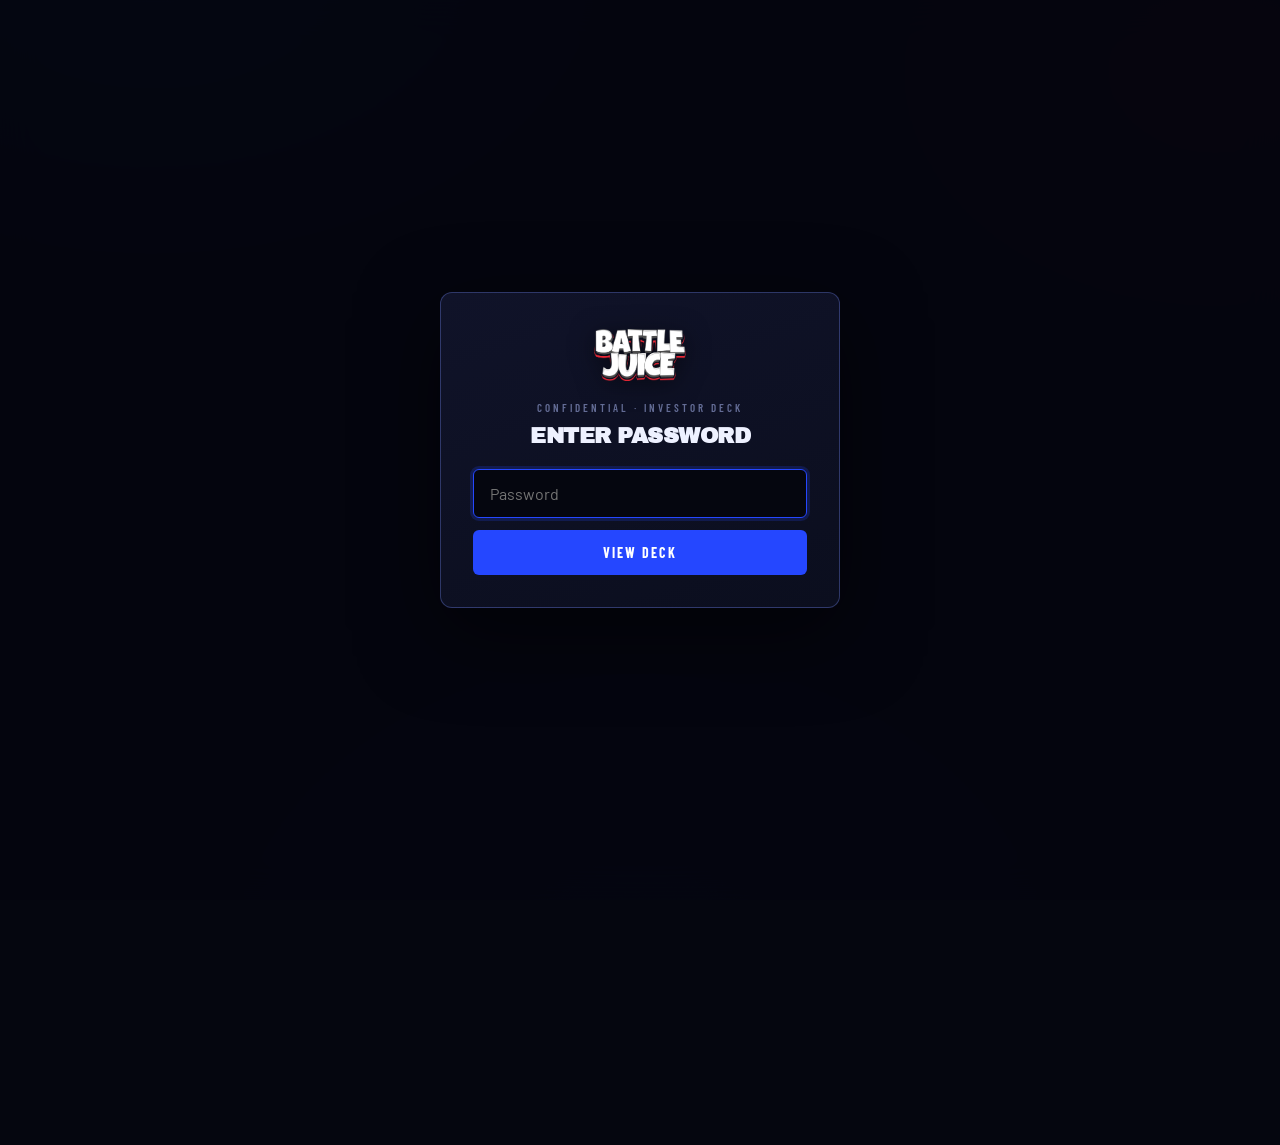
<file: index.html>
<!DOCTYPE html>
<html lang="en"><head><meta charset="UTF-8">
<meta name="viewport" content="width=device-width, initial-scale=1.0">
<meta name="description" content="Confidential investor overview for Battle Juice, Inc. — a cash-funded youth-sports hydration brand with early retail sell-through, a live national pipeline, and lean burn.">
<link rel="icon" href="assets/favicon.ico" sizes="any">
<link rel="icon" type="image/png" sizes="32x32" href="assets/favicon-32.png">
<link rel="icon" type="image/png" sizes="16x16" href="assets/favicon-16.png">
<link rel="apple-touch-icon" sizes="180x180" href="assets/apple-touch-icon.png">
<meta name="theme-color" content="#05060f">
<link rel="manifest" href="assets/site.webmanifest">
<meta property="og:type" content="website">
<meta property="og:url" content="https://battle-juice-deck.vercel.app/">
<meta property="og:site_name" content="Battle Juice">
<meta property="og:title" content="Battle Juice — Cover">
<meta property="og:description" content="Confidential investor overview for Battle Juice, Inc. — a cash-funded youth-sports hydration brand with early retail sell-through, a live national pipeline, and lean burn.">
<meta property="og:image" content="https://battle-juice-deck.vercel.app/assets/og-image.png">
<meta property="og:image:width" content="1200">
<meta property="og:image:height" content="630">
<meta property="og:image:alt" content="Battle Juice investor deck — confidential overview of a cash-funded youth-sports hydration brand with early retail sell-through and national pipeline.">
<meta name="twitter:card" content="summary_large_image">
<meta name="twitter:title" content="Battle Juice — Cover">
<meta name="twitter:description" content="Confidential investor overview for Battle Juice, Inc. — a cash-funded youth-sports hydration brand with early retail sell-through, a live national pipeline, and lean burn.">
<meta name="twitter:image" content="https://battle-juice-deck.vercel.app/assets/og-image.png">

<title>Battle Juice — Cover</title>
<link rel="preconnect" href="https://fonts.googleapis.com">
<link rel="preconnect" href="https://fonts.gstatic.com" crossorigin>
<link href="https://fonts.googleapis.com/css2?family=Archivo+Black&family=Barlow+Condensed:wght@500;600;700&family=Barlow:wght@400;500;600;700&display=swap" rel="stylesheet">
<link rel="stylesheet" href="styles.css">
<script src="gate.js"></script>
</head><body>
<div class="topbar">
  <div class="brand-mini"><img class="bj-logo" src="assets/battle-juice-logo.png" alt="Battle Juice"><span class="tag">Investor Deck · 2026</span></div>
  <span class="confidential">Confidential</span>
</div>
<nav class="tabs"><a class="active" href="index.html">Cover</a><a class="" href="01-summary.html"><span class="n">01</span>Summary</a><a class="" href="02-snapshot.html"><span class="n">02</span>Snapshot</a><a class="" href="03-assets.html"><span class="n">03</span>Assets</a><a class="" href="04-cost.html"><span class="n">04</span>Cost & Runway</a><a class="" href="05-captable.html"><span class="n">05</span>Cap Table</a><a class="" href="06-strategy.html"><span class="n">06</span>12-Mo Plan</a><a class="" href="07-channels.html"><span class="n">07</span>Channels</a><a class="" href="08-risks.html"><span class="n">08</span>Risks</a><a class="" href="09-objectives.html"><span class="n">09</span>Objectives</a></nav>
<section class="page cover" id="cover">
  <img class="cover-logo" src="assets/battle-juice-logo.png" alt="Battle Juice">
  <div class="cover-sub">Youth Sports Hydration · Built to Win</div>
  <div class="cover-meta">
    <div><div class="ml">Document</div><div class="mv">Investor Overview</div></div>
    <div><div class="ml">Entity</div><div class="mv">Battle Juice, Inc.</div></div>
    <div><div class="ml">HQ</div><div class="mv">Metro Detroit, MI</div></div>
    <div><div class="ml">Status</div><div class="mv">Launched May 2026</div></div>
  </div>
  <div class="wdp-badge">
    <img src="assets/we-dont-play.png" alt="We Don't Play">
  </div>
<div class="pgflow"><span></span><span class="spacer"></span><a class="next" href="01-summary.html">Summary →</a></div></section>
<script>
// active tab underline already set server-side; smooth anchor only
</script>
</body></html>
</file>
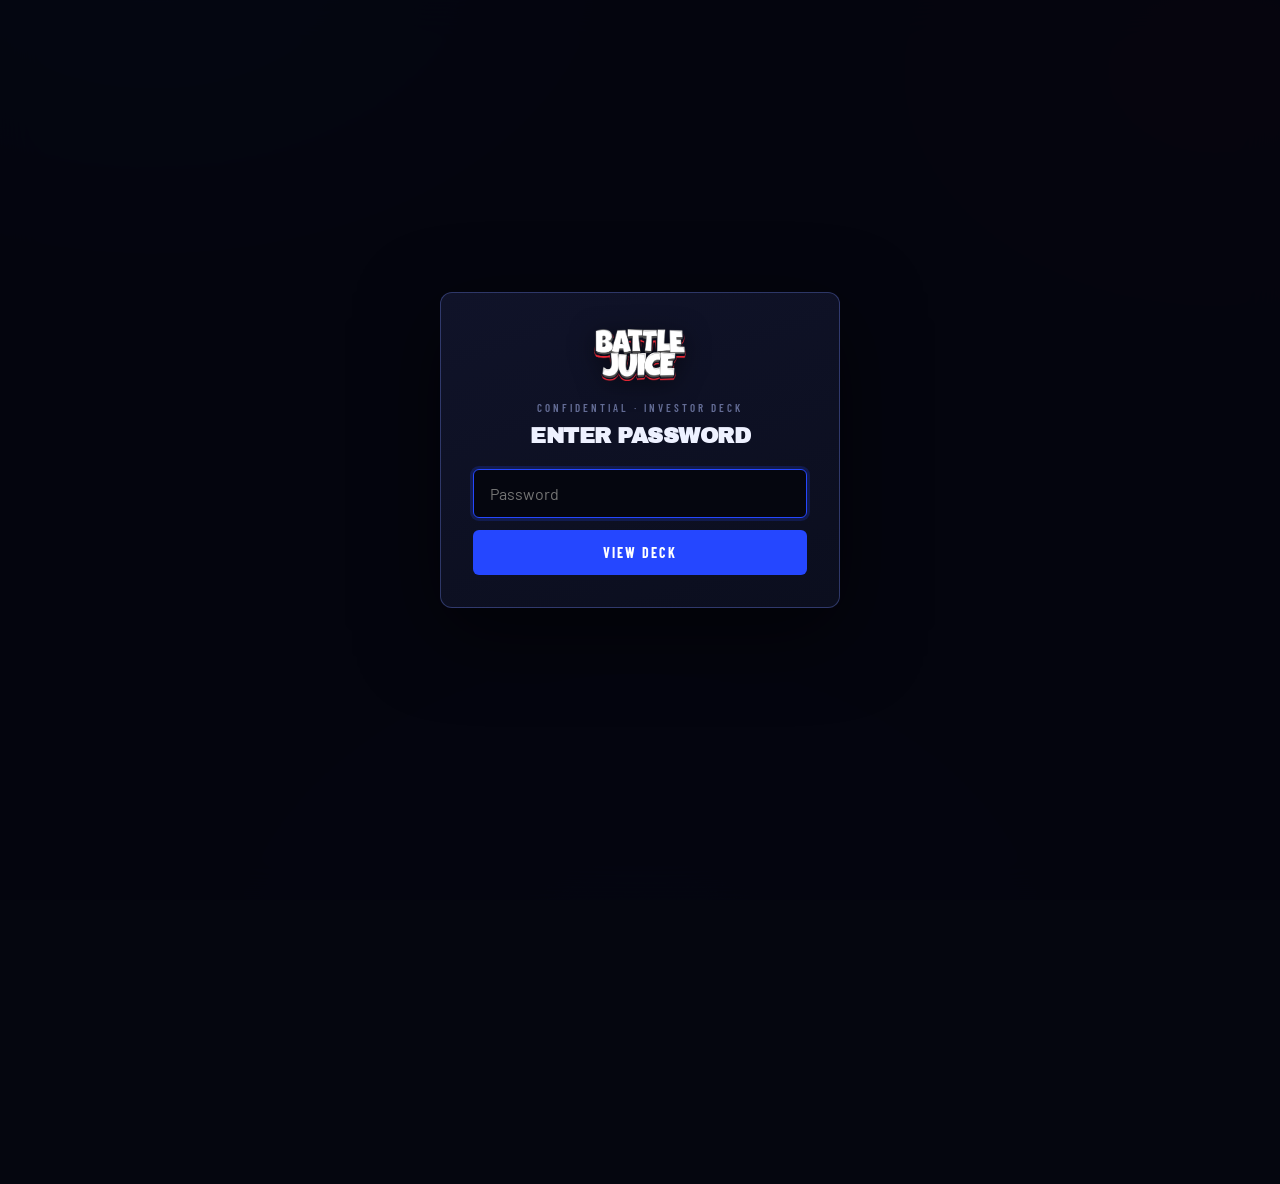
<file: 01-summary.html>
<!DOCTYPE html>
<html lang="en"><head><meta charset="UTF-8">
<meta name="viewport" content="width=device-width, initial-scale=1.0">
<meta name="description" content="Confidential investor overview for Battle Juice, Inc. — a cash-funded youth-sports hydration brand with early retail sell-through, a live national pipeline, and lean burn.">
<link rel="icon" href="assets/favicon.ico" sizes="any">
<link rel="icon" type="image/png" sizes="32x32" href="assets/favicon-32.png">
<link rel="icon" type="image/png" sizes="16x16" href="assets/favicon-16.png">
<link rel="apple-touch-icon" sizes="180x180" href="assets/apple-touch-icon.png">
<meta name="theme-color" content="#05060f">
<link rel="manifest" href="assets/site.webmanifest">
<meta property="og:type" content="website">
<meta property="og:url" content="https://battle-juice-deck.vercel.app/01-summary.html">
<meta property="og:site_name" content="Battle Juice">
<meta property="og:title" content="Battle Juice — Summary">
<meta property="og:description" content="Confidential investor overview for Battle Juice, Inc. — a cash-funded youth-sports hydration brand with early retail sell-through, a live national pipeline, and lean burn.">
<meta property="og:image" content="https://battle-juice-deck.vercel.app/assets/og-image.png">
<meta property="og:image:width" content="1200">
<meta property="og:image:height" content="630">
<meta property="og:image:alt" content="Battle Juice investor deck — confidential overview of a cash-funded youth-sports hydration brand with early retail sell-through and national pipeline.">
<meta name="twitter:card" content="summary_large_image">
<meta name="twitter:title" content="Battle Juice — Summary">
<meta name="twitter:description" content="Confidential investor overview for Battle Juice, Inc. — a cash-funded youth-sports hydration brand with early retail sell-through, a live national pipeline, and lean burn.">
<meta name="twitter:image" content="https://battle-juice-deck.vercel.app/assets/og-image.png">

<title>Battle Juice — Summary</title>
<link rel="preconnect" href="https://fonts.googleapis.com">
<link rel="preconnect" href="https://fonts.gstatic.com" crossorigin>
<link href="https://fonts.googleapis.com/css2?family=Archivo+Black&family=Barlow+Condensed:wght@500;600;700&family=Barlow:wght@400;500;600;700&display=swap" rel="stylesheet">
<link rel="stylesheet" href="styles.css">
<script src="gate.js"></script>
</head><body>
<div class="topbar">
  <div class="brand-mini"><img class="bj-logo" src="assets/battle-juice-logo.png" alt="Battle Juice"><span class="tag">Investor Deck · 2026</span></div>
  <span class="confidential">Confidential</span>
</div>
<nav class="tabs"><a class="" href="index.html">Cover</a><a class="active" href="01-summary.html"><span class="n">01</span>Summary</a><a class="" href="02-snapshot.html"><span class="n">02</span>Snapshot</a><a class="" href="03-assets.html"><span class="n">03</span>Assets</a><a class="" href="04-cost.html"><span class="n">04</span>Cost & Runway</a><a class="" href="05-captable.html"><span class="n">05</span>Cap Table</a><a class="" href="06-strategy.html"><span class="n">06</span>12-Mo Plan</a><a class="" href="07-channels.html"><span class="n">07</span>Channels</a><a class="" href="08-risks.html"><span class="n">08</span>Risks</a><a class="" href="09-objectives.html"><span class="n">09</span>Objectives</a></nav>
<section class="page" id="01-summary">
  <div class="page-head"><span class="page-num">01</span><span class="kicker">Executive Summary</span></div>
  <h1>The one-page<br>picture</h1>
  <p class="lead">Battle Juice is an in-market, cash-funded youth-sports hydration brand. Strong early retail sell-through, a live national pipeline, and a lean cost base — with velocity as the decisive risk to manage.</p>

  <div class="grid g4" style="margin-top:24px">
    <div class="card good"><div class="stat green">$479K</div><div class="stat-label">Cash in bank</div></div>
    <div class="card"><div class="stat blue">$679K</div><div class="stat-label">Assets owned today</div></div>
    <div class="card warn"><div class="stat amber">$195K</div><div class="stat-label">Mfg. runs — committed, unpaid</div></div>
    <div class="card red"><div class="stat red">High</div><div class="stat-label">Velocity risk</div></div>
  </div>

  <div class="grid g3" style="margin-top:16px">
    <div class="card good">
      <h3>Proven retail sell-through</h3>
      <p style="margin:0;font-size:14px">Strong sell-through at <strong>Horrocks</strong> and <strong>Vince &amp; Joe's</strong> with <strong>cashier (point-of-sale) placement</strong> — the high-conversion impulse position and early velocity signal for larger retailers. <strong>15+ cases weekly</strong> with this placement.</p>
    </div>
    <div class="card">
      <h3>Live pipeline</h3>
      <p style="margin:0;font-size:14px">National retail (DSG + GameChanger), on-prem (Aramark, June 2), e-commerce (Amazon / TikTok Shop mid-summer), restaurant (First Watch).</p>
    </div>
    <div class="card">
      <h3>Lean burn</h3>
      <p style="margin:0;font-size:14px"><strong>$18.25K/mo</strong> fixed burn today, with a plan to cut to <strong>$8.25K/mo</strong> via a founder salary-to-equity swap.</p>
    </div>
  </div>

  <div class="callout" style="margin-top:18px">
    <h3>Make-or-break: velocity and retail</h3>
    <p style="margin:0">Product and production risk are low — drinks are made by <strong>Yaya</strong>, a $10B+ facility, and the manufacturing runs are not yet paid, preserving cash flexibility. The make-or-break factor is <strong>velocity and retail</strong>: turning early cashier-placement sell-through into the broad, repeatable scan data required to win a national retail partner — and that path is <strong>not easy</strong>. Once a retail partner is secured — alongside on-prem, e-commerce, and other channels — the work shifts to building velocity fast enough to hit their door-level and chain-level velocity targets.</p>
  </div>

  <p class="disclaimer" style="font-size:13px;color:var(--text-faint);margin-top:6px"><strong>Disclaimer.</strong> This summary is a condensed view of the full deck. Use the tabs above to go deeper on assets, cost &amp; runway, cap table, strategy, channels, and risks.</p>
<div class="pgflow"><a class="prev" href="index.html">← Cover</a><span class="spacer"></span><a class="next" href="02-snapshot.html">Snapshot →</a></div></section>
<script>
// active tab underline already set server-side; smooth anchor only
</script>
</body></html>
</file>
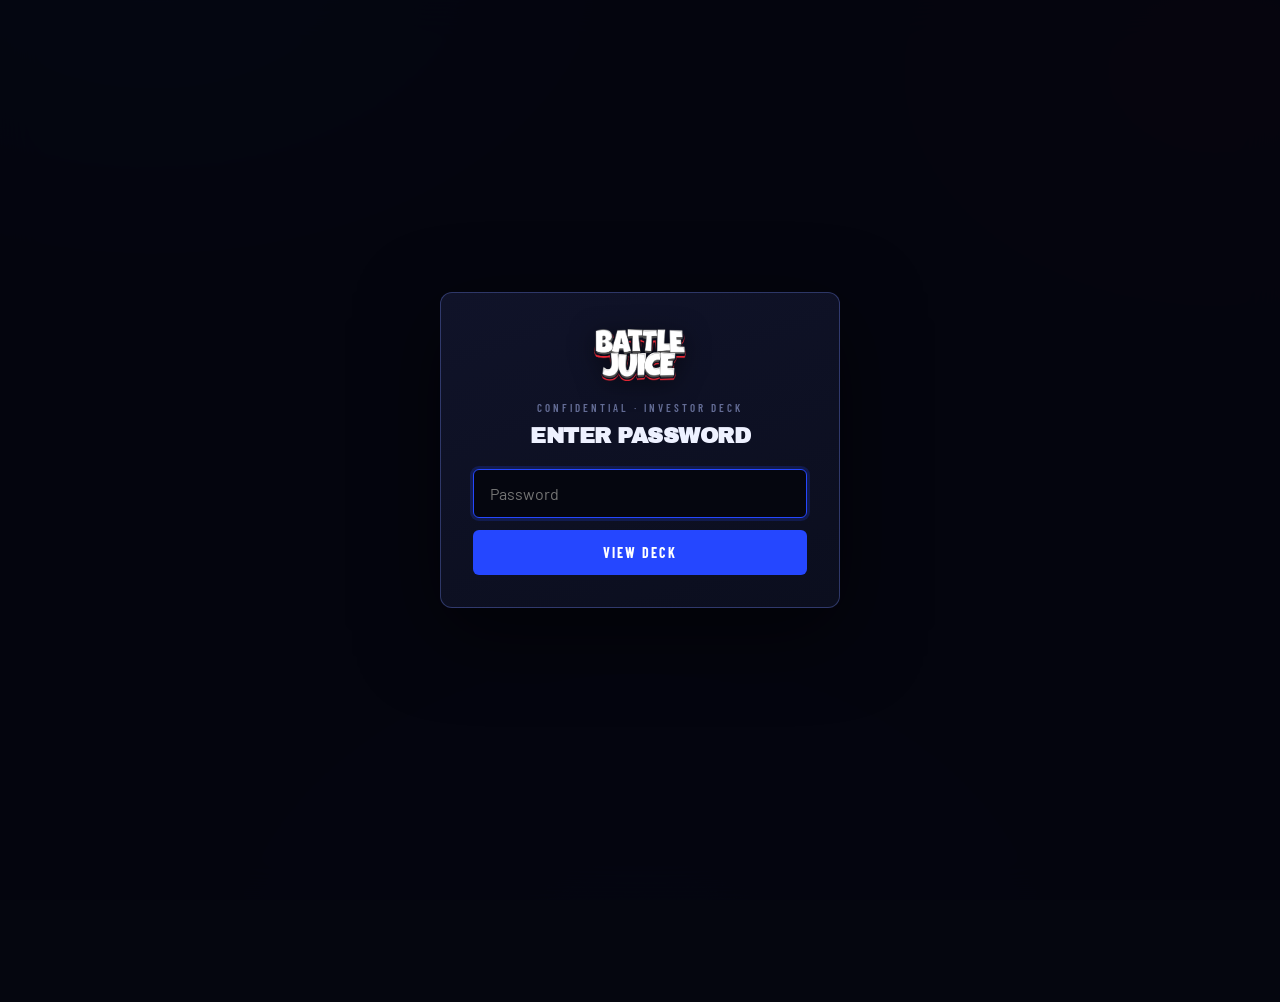
<file: 02-snapshot.html>
<!DOCTYPE html>
<html lang="en"><head><meta charset="UTF-8">
<meta name="viewport" content="width=device-width, initial-scale=1.0">
<meta name="description" content="Confidential investor overview for Battle Juice, Inc. — a cash-funded youth-sports hydration brand with early retail sell-through, a live national pipeline, and lean burn.">
<link rel="icon" href="assets/favicon.ico" sizes="any">
<link rel="icon" type="image/png" sizes="32x32" href="assets/favicon-32.png">
<link rel="icon" type="image/png" sizes="16x16" href="assets/favicon-16.png">
<link rel="apple-touch-icon" sizes="180x180" href="assets/apple-touch-icon.png">
<meta name="theme-color" content="#05060f">
<link rel="manifest" href="assets/site.webmanifest">
<meta property="og:type" content="website">
<meta property="og:url" content="https://battle-juice-deck.vercel.app/02-snapshot.html">
<meta property="og:site_name" content="Battle Juice">
<meta property="og:title" content="Battle Juice — Snapshot">
<meta property="og:description" content="Confidential investor overview for Battle Juice, Inc. — a cash-funded youth-sports hydration brand with early retail sell-through, a live national pipeline, and lean burn.">
<meta property="og:image" content="https://battle-juice-deck.vercel.app/assets/og-image.png">
<meta property="og:image:width" content="1200">
<meta property="og:image:height" content="630">
<meta property="og:image:alt" content="Battle Juice investor deck — confidential overview of a cash-funded youth-sports hydration brand with early retail sell-through and national pipeline.">
<meta name="twitter:card" content="summary_large_image">
<meta name="twitter:title" content="Battle Juice — Snapshot">
<meta name="twitter:description" content="Confidential investor overview for Battle Juice, Inc. — a cash-funded youth-sports hydration brand with early retail sell-through, a live national pipeline, and lean burn.">
<meta name="twitter:image" content="https://battle-juice-deck.vercel.app/assets/og-image.png">

<title>Battle Juice — Snapshot</title>
<link rel="preconnect" href="https://fonts.googleapis.com">
<link rel="preconnect" href="https://fonts.gstatic.com" crossorigin>
<link href="https://fonts.googleapis.com/css2?family=Archivo+Black&family=Barlow+Condensed:wght@500;600;700&family=Barlow:wght@400;500;600;700&display=swap" rel="stylesheet">
<link rel="stylesheet" href="styles.css">
<script src="gate.js"></script>
</head><body>
<div class="topbar">
  <div class="brand-mini"><img class="bj-logo" src="assets/battle-juice-logo.png" alt="Battle Juice"><span class="tag">Investor Deck · 2026</span></div>
  <span class="confidential">Confidential</span>
</div>
<nav class="tabs"><a class="" href="index.html">Cover</a><a class="" href="01-summary.html"><span class="n">01</span>Summary</a><a class="active" href="02-snapshot.html"><span class="n">02</span>Snapshot</a><a class="" href="03-assets.html"><span class="n">03</span>Assets</a><a class="" href="04-cost.html"><span class="n">04</span>Cost & Runway</a><a class="" href="05-captable.html"><span class="n">05</span>Cap Table</a><a class="" href="06-strategy.html"><span class="n">06</span>12-Mo Plan</a><a class="" href="07-channels.html"><span class="n">07</span>Channels</a><a class="" href="08-risks.html"><span class="n">08</span>Risks</a><a class="" href="09-objectives.html"><span class="n">09</span>Objectives</a></nav>
<section class="page" id="02-snapshot">
  <span class="divider-num">02</span>
  <div class="page-head"><span class="page-num">02</span><span class="kicker">Company Snapshot</span></div>
  <h1>The position<br>today</h1>
  <p class="lead">Battle Juice is a Michigan-based youth-sports hydration brand that launched on roughly May 1, 2026. The company is in-market with <strong>20 pallets in stock</strong>, cash-funded, and building toward a national retail launch.</p>

  <div class="grid g4" style="margin-top:26px">
    <div class="card good"><div class="stat green">$479K</div><div class="stat-label">Cash in bank</div></div>
    <div class="card"><div class="stat blue">20</div><div class="stat-label">Pallets in stock</div></div>
    <div class="card"><div class="stat">2</div><div class="stat-label">Product formats<br>powder · drinks</div></div>
    <div class="card live" style="border-left:none"><div class="stat green">2</div><div class="stat-label">Retail accounts selling through</div></div>
  </div>

  <div class="grid g2" style="margin-top:18px">
    <div class="callout blue">
      <h3>What we sell</h3>
      <p style="margin:0">A youth-sports hydration line in two formats — a high-margin <strong>powder</strong> and ready-to-drink <strong>beverages</strong> — anchored in the Metro Detroit youth-sports ecosystem and built around six fighter-character flavor identities.</p>
    </div>
    <div class="callout good">
      <h3>Proven retail sell-through</h3>
      <p style="margin:0">Strong sell-through at <strong>Horrocks</strong> and <strong>Vince &amp; Joe's</strong>, both with <strong>cashier (point-of-sale) placement</strong> — the high-conversion impulse position. This is the early, credible velocity signal that anchors conversations with larger retailers. <strong>15+ cases weekly</strong> with this placement.</p>
    </div>
  </div>
<div class="pgflow"><a class="prev" href="01-summary.html">← Summary</a><span class="spacer"></span><a class="next" href="03-assets.html">Assets →</a></div></section>
<script>
// active tab underline already set server-side; smooth anchor only
</script>
</body></html>
</file>
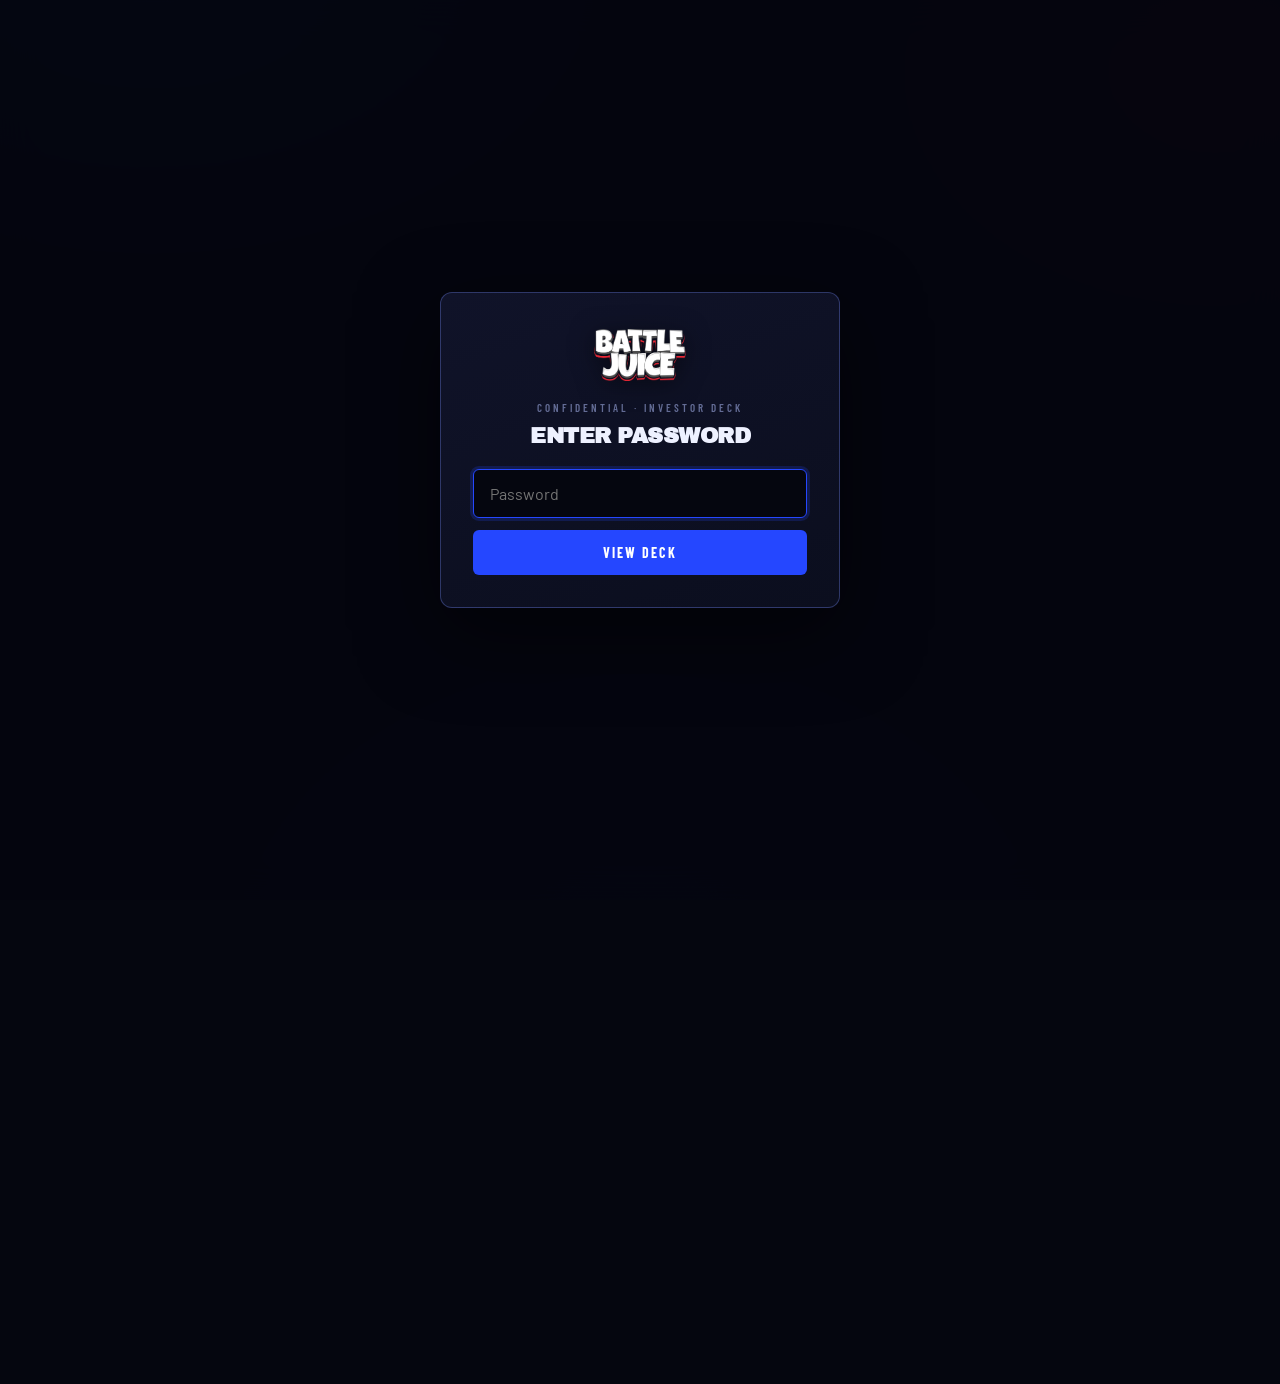
<file: 03-assets.html>
<!DOCTYPE html>
<html lang="en"><head><meta charset="UTF-8">
<meta name="viewport" content="width=device-width, initial-scale=1.0">
<meta name="description" content="Confidential investor overview for Battle Juice, Inc. — a cash-funded youth-sports hydration brand with early retail sell-through, a live national pipeline, and lean burn.">
<link rel="icon" href="assets/favicon.ico" sizes="any">
<link rel="icon" type="image/png" sizes="32x32" href="assets/favicon-32.png">
<link rel="icon" type="image/png" sizes="16x16" href="assets/favicon-16.png">
<link rel="apple-touch-icon" sizes="180x180" href="assets/apple-touch-icon.png">
<meta name="theme-color" content="#05060f">
<link rel="manifest" href="assets/site.webmanifest">
<meta property="og:type" content="website">
<meta property="og:url" content="https://battle-juice-deck.vercel.app/03-assets.html">
<meta property="og:site_name" content="Battle Juice">
<meta property="og:title" content="Battle Juice — Assets">
<meta property="og:description" content="Confidential investor overview for Battle Juice, Inc. — a cash-funded youth-sports hydration brand with early retail sell-through, a live national pipeline, and lean burn.">
<meta property="og:image" content="https://battle-juice-deck.vercel.app/assets/og-image.png">
<meta property="og:image:width" content="1200">
<meta property="og:image:height" content="630">
<meta property="og:image:alt" content="Battle Juice investor deck — confidential overview of a cash-funded youth-sports hydration brand with early retail sell-through and national pipeline.">
<meta name="twitter:card" content="summary_large_image">
<meta name="twitter:title" content="Battle Juice — Assets">
<meta name="twitter:description" content="Confidential investor overview for Battle Juice, Inc. — a cash-funded youth-sports hydration brand with early retail sell-through, a live national pipeline, and lean burn.">
<meta name="twitter:image" content="https://battle-juice-deck.vercel.app/assets/og-image.png">

<title>Battle Juice — Assets</title>
<link rel="preconnect" href="https://fonts.googleapis.com">
<link rel="preconnect" href="https://fonts.gstatic.com" crossorigin>
<link href="https://fonts.googleapis.com/css2?family=Archivo+Black&family=Barlow+Condensed:wght@500;600;700&family=Barlow:wght@400;500;600;700&display=swap" rel="stylesheet">
<link rel="stylesheet" href="styles.css">
<script src="gate.js"></script>
</head><body>
<div class="topbar">
  <div class="brand-mini"><img class="bj-logo" src="assets/battle-juice-logo.png" alt="Battle Juice"><span class="tag">Investor Deck · 2026</span></div>
  <span class="confidential">Confidential</span>
</div>
<nav class="tabs"><a class="" href="index.html">Cover</a><a class="" href="01-summary.html"><span class="n">01</span>Summary</a><a class="" href="02-snapshot.html"><span class="n">02</span>Snapshot</a><a class="active" href="03-assets.html"><span class="n">03</span>Assets</a><a class="" href="04-cost.html"><span class="n">04</span>Cost & Runway</a><a class="" href="05-captable.html"><span class="n">05</span>Cap Table</a><a class="" href="06-strategy.html"><span class="n">06</span>12-Mo Plan</a><a class="" href="07-channels.html"><span class="n">07</span>Channels</a><a class="" href="08-risks.html"><span class="n">08</span>Risks</a><a class="" href="09-objectives.html"><span class="n">09</span>Objectives</a></nav>
<section class="page" id="03-assets">
  <span class="divider-num">03</span>
  <div class="page-head"><span class="page-num">03</span><span class="kicker">Balance Sheet — Assets</span></div>
  <h1>What's on<br>the books</h1>
  <p class="lead">The company holds cash plus physical marketing infrastructure already deployed in the field. The two manufacturing runs are <strong>committed but not yet paid</strong> — shown separately so the cash picture stays honest.</p>

  <table class="ledger" style="margin-top:18px">
    <thead><tr><th>Asset</th><th>Category</th><th class="r">Value</th></tr></thead>
    <tbody>
      <tr><td><strong>Cash in bank</strong></td><td><span class="tag-pill pill-cash">Liquid</span></td><td class="r">$479,000</td></tr>
      <tr><td><strong>Wrapped Cybertruck</strong> — mobile activation unit</td><td><span class="tag-pill pill-phys">Physical</span></td><td class="r">$60,000</td></tr>
      <tr><td><strong>Merchandise</strong> — sweatshirts, hats, bottles, cups, charms</td><td><span class="tag-pill pill-inv">Inventory</span></td><td class="r">$60,000+</td></tr>
      <tr><td><strong>Finished goods</strong> — 20 pallets in stock ($2K/pallet)</td><td><span class="tag-pill pill-inv">Inventory</span></td><td class="r">$40,000</td></tr>
      <tr><td><strong>Concession trailers</strong> (2) — enclosed, $20K each</td><td><span class="tag-pill pill-phys">Physical</span></td><td class="r">$40,000</td></tr>
      <tr class="total"><td>Assets owned today</td><td></td><td class="r">$679,000+</td></tr>
    </tbody>
  </table>

  <table class="ledger" style="margin-top:24px">
    <thead><tr><th>Committed manufacturing (not yet paid)</th><th>Status</th><th class="r">Cost</th></tr></thead>
    <tbody>
      <tr><td><strong>Drink manufacturing run</strong> — RTD beverages</td><td><span class="tag-pill pill-commit">Committed</span></td><td class="r">$140,000</td></tr>
      <tr><td><strong>Powder manufacturing run</strong></td><td><span class="tag-pill pill-commit">Committed</span></td><td class="r">$55,000</td></tr>
      <tr class="subtot"><td>Total committed spend</td><td></td><td class="r">$195,000</td></tr>
    </tbody>
  </table>

  <div class="callout" style="margin-top:22px">
    <h3>Cash impact of the runs</h3>
    <p style="margin:0">Because the runs are unpaid, the company retains full flexibility on timing and scale. Funding both runs in full would draw cash from <strong>$479K to ~$284K</strong>. Holding production until retail/channel commitments firm up protects runway and avoids building inventory ahead of demonstrated velocity.</p>
  </div>
<div class="pgflow"><a class="prev" href="02-snapshot.html">← Snapshot</a><span class="spacer"></span><a class="next" href="04-cost.html">Cost & Runway →</a></div></section>
<script>
// active tab underline already set server-side; smooth anchor only
</script>
</body></html>
</file>
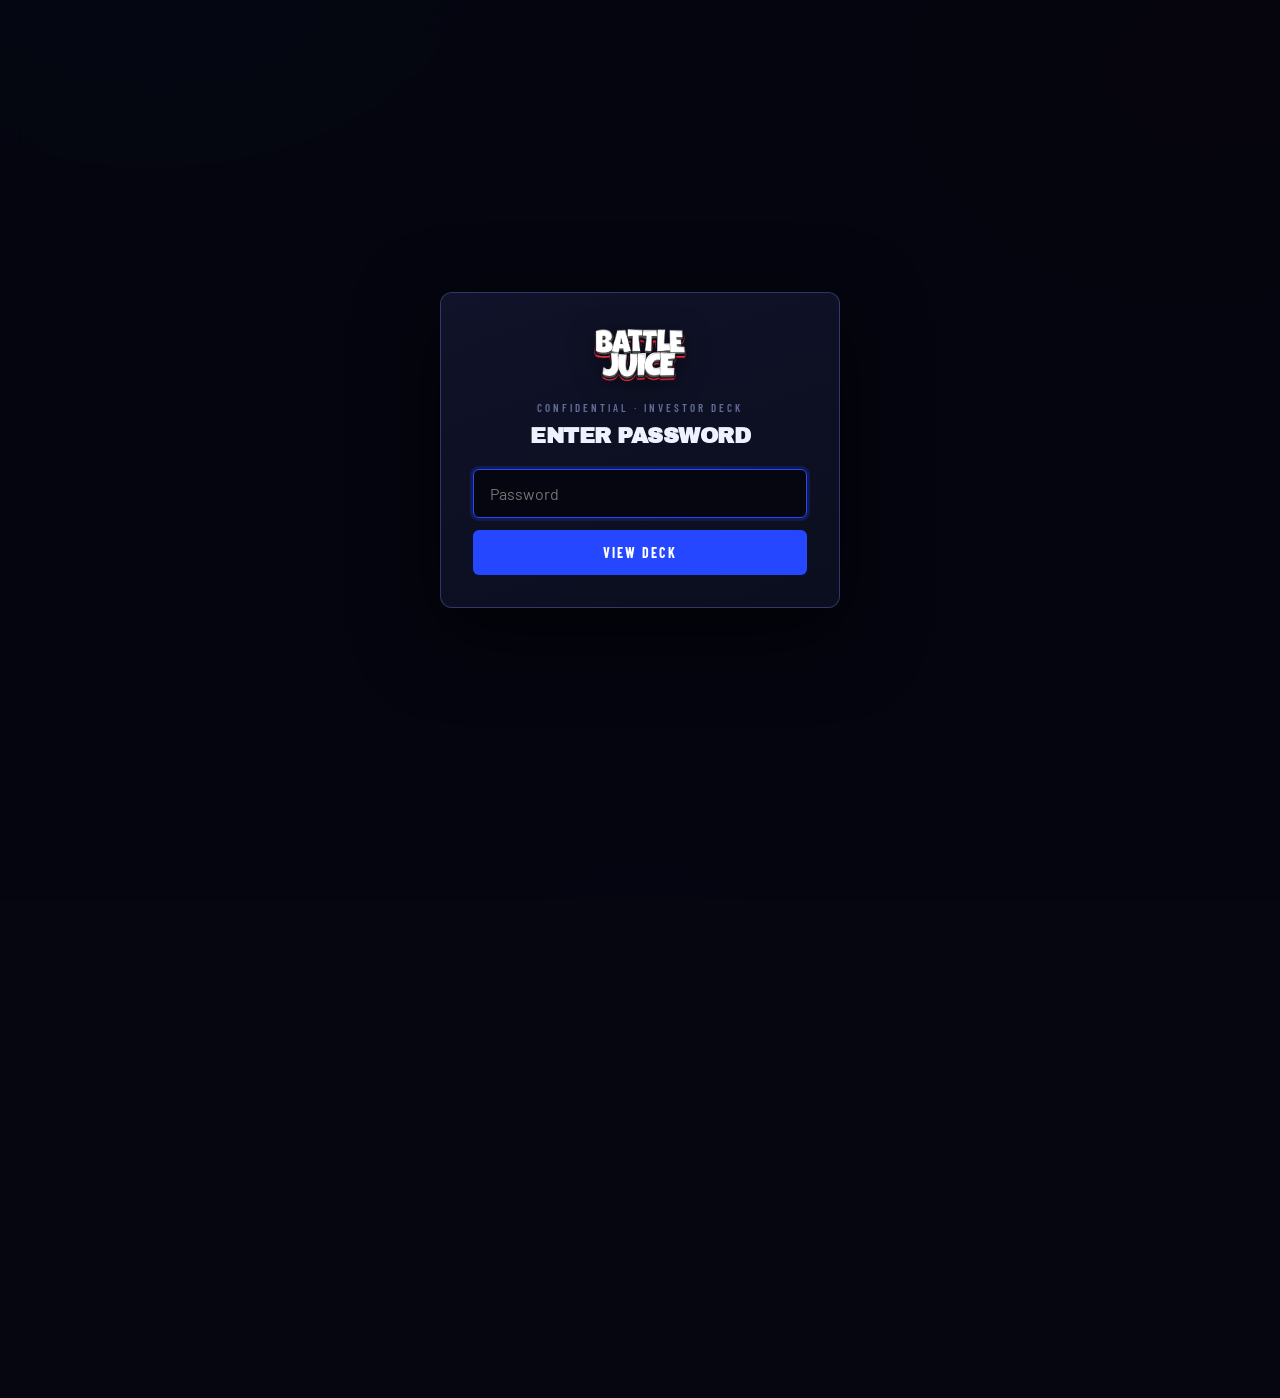
<file: 04-cost.html>
<!DOCTYPE html>
<html lang="en"><head><meta charset="UTF-8">
<meta name="viewport" content="width=device-width, initial-scale=1.0">
<meta name="description" content="Confidential investor overview for Battle Juice, Inc. — a cash-funded youth-sports hydration brand with early retail sell-through, a live national pipeline, and lean burn.">
<link rel="icon" href="assets/favicon.ico" sizes="any">
<link rel="icon" type="image/png" sizes="32x32" href="assets/favicon-32.png">
<link rel="icon" type="image/png" sizes="16x16" href="assets/favicon-16.png">
<link rel="apple-touch-icon" sizes="180x180" href="assets/apple-touch-icon.png">
<meta name="theme-color" content="#05060f">
<link rel="manifest" href="assets/site.webmanifest">
<meta property="og:type" content="website">
<meta property="og:url" content="https://battle-juice-deck.vercel.app/04-cost.html">
<meta property="og:site_name" content="Battle Juice">
<meta property="og:title" content="Battle Juice — Cost & Runway">
<meta property="og:description" content="Confidential investor overview for Battle Juice, Inc. — a cash-funded youth-sports hydration brand with early retail sell-through, a live national pipeline, and lean burn.">
<meta property="og:image" content="https://battle-juice-deck.vercel.app/assets/og-image.png">
<meta property="og:image:width" content="1200">
<meta property="og:image:height" content="630">
<meta property="og:image:alt" content="Battle Juice investor deck — confidential overview of a cash-funded youth-sports hydration brand with early retail sell-through and national pipeline.">
<meta name="twitter:card" content="summary_large_image">
<meta name="twitter:title" content="Battle Juice — Cost & Runway">
<meta name="twitter:description" content="Confidential investor overview for Battle Juice, Inc. — a cash-funded youth-sports hydration brand with early retail sell-through, a live national pipeline, and lean burn.">
<meta name="twitter:image" content="https://battle-juice-deck.vercel.app/assets/og-image.png">

<title>Battle Juice — Cost & Runway</title>
<link rel="preconnect" href="https://fonts.googleapis.com">
<link rel="preconnect" href="https://fonts.gstatic.com" crossorigin>
<link href="https://fonts.googleapis.com/css2?family=Archivo+Black&family=Barlow+Condensed:wght@500;600;700&family=Barlow:wght@400;500;600;700&display=swap" rel="stylesheet">
<link rel="stylesheet" href="styles.css">
<script src="gate.js"></script>
</head><body>
<div class="topbar">
  <div class="brand-mini"><img class="bj-logo" src="assets/battle-juice-logo.png" alt="Battle Juice"><span class="tag">Investor Deck · 2026</span></div>
  <span class="confidential">Confidential</span>
</div>
<nav class="tabs"><a class="" href="index.html">Cover</a><a class="" href="01-summary.html"><span class="n">01</span>Summary</a><a class="" href="02-snapshot.html"><span class="n">02</span>Snapshot</a><a class="" href="03-assets.html"><span class="n">03</span>Assets</a><a class="active" href="04-cost.html"><span class="n">04</span>Cost & Runway</a><a class="" href="05-captable.html"><span class="n">05</span>Cap Table</a><a class="" href="06-strategy.html"><span class="n">06</span>12-Mo Plan</a><a class="" href="07-channels.html"><span class="n">07</span>Channels</a><a class="" href="08-risks.html"><span class="n">08</span>Risks</a><a class="" href="09-objectives.html"><span class="n">09</span>Objectives</a></nav>
<section class="page" id="04-cost">
  <span class="divider-num">04</span>
  <div class="page-head"><span class="page-num">04</span><span class="kicker">Cost Structure &amp; Runway</span></div>
  <h1>What it costs<br>to run</h1>
  <p class="lead">The team is deliberately lean. Payroll plus a fixed administrative load make up recurring monthly burn, with a clear plan to convert founder cash comp to equity.</p>

  <table class="ledger" style="margin-top:18px">
    <thead><tr><th>Line item</th><th>Function</th><th class="r">Monthly</th></tr></thead>
    <tbody>
      <tr><td><strong>Anthony</strong> — Founder / CEO</td><td>Brand, partnerships, GTM</td><td class="r">$5,000</td></tr>
      <tr><td><strong>Karl</strong> — Co-founder</td><td>E-commerce / digital</td><td class="r">$5,000</td></tr>
      <tr><td><strong>Milan</strong></td><td>Operations</td><td class="r">$2,500</td></tr>
      <tr><td><strong>Tech support</strong></td><td>Web / systems</td><td class="r">$750</td></tr>
      <tr><td><strong>Administrative</strong></td><td>Insurance, subscriptions, legal, etc.</td><td class="r">$5,000</td></tr>
      <tr class="total"><td>Total monthly fixed burn</td><td></td><td class="r">$18,250</td></tr>
    </tbody>
  </table>

  <div class="callout blue" style="margin-top:24px">
    <h3>Payroll Reduction Plan — Founder Equity Swap</h3>
    <p style="margin:0">The goal is to <strong>eliminate Anthony's and Karl's cash salaries</strong> ($10,000/mo combined) in exchange for <strong>equity compensation</strong>, contingent on founders securing personal financial means. This cuts total monthly fixed burn from <strong>$18,250 to $8,250</strong> — a ~55% reduction — extending runway materially without reducing the team.</p>
  </div>

  <h3 style="margin-top:28px">Cash runway</h3>
  <div class="grid g4" style="margin-top:10px">
    <div class="card"><div class="stat blue">~26 mo</div><div class="stat-label">$479K ÷ $18.25K — runs unpaid</div></div>
    <div class="card good"><div class="stat green">~58 mo</div><div class="stat-label">$479K ÷ $8.25K — post-swap</div></div>
    <div class="card warn"><div class="stat amber">~16 mo</div><div class="stat-label">$284K ÷ $18.25K — after paying runs</div></div>
    <div class="card good"><div class="stat green">~34 mo</div><div class="stat-label">$284K ÷ $8.25K — post-runs + swap</div></div>
  </div>
  <p style="font-size:13px;color:var(--text-faint);margin-top:14px">Fixed-cost survival view only. Excludes channel revenue and the value of merch inventory on hand. Funding the $195K manufacturing runs is the single largest discretionary cash decision and is shown both before and after.</p>
<div class="pgflow"><a class="prev" href="03-assets.html">← Assets</a><span class="spacer"></span><a class="next" href="05-captable.html">Cap Table →</a></div></section>
<script>
// active tab underline already set server-side; smooth anchor only
</script>
</body></html>
</file>
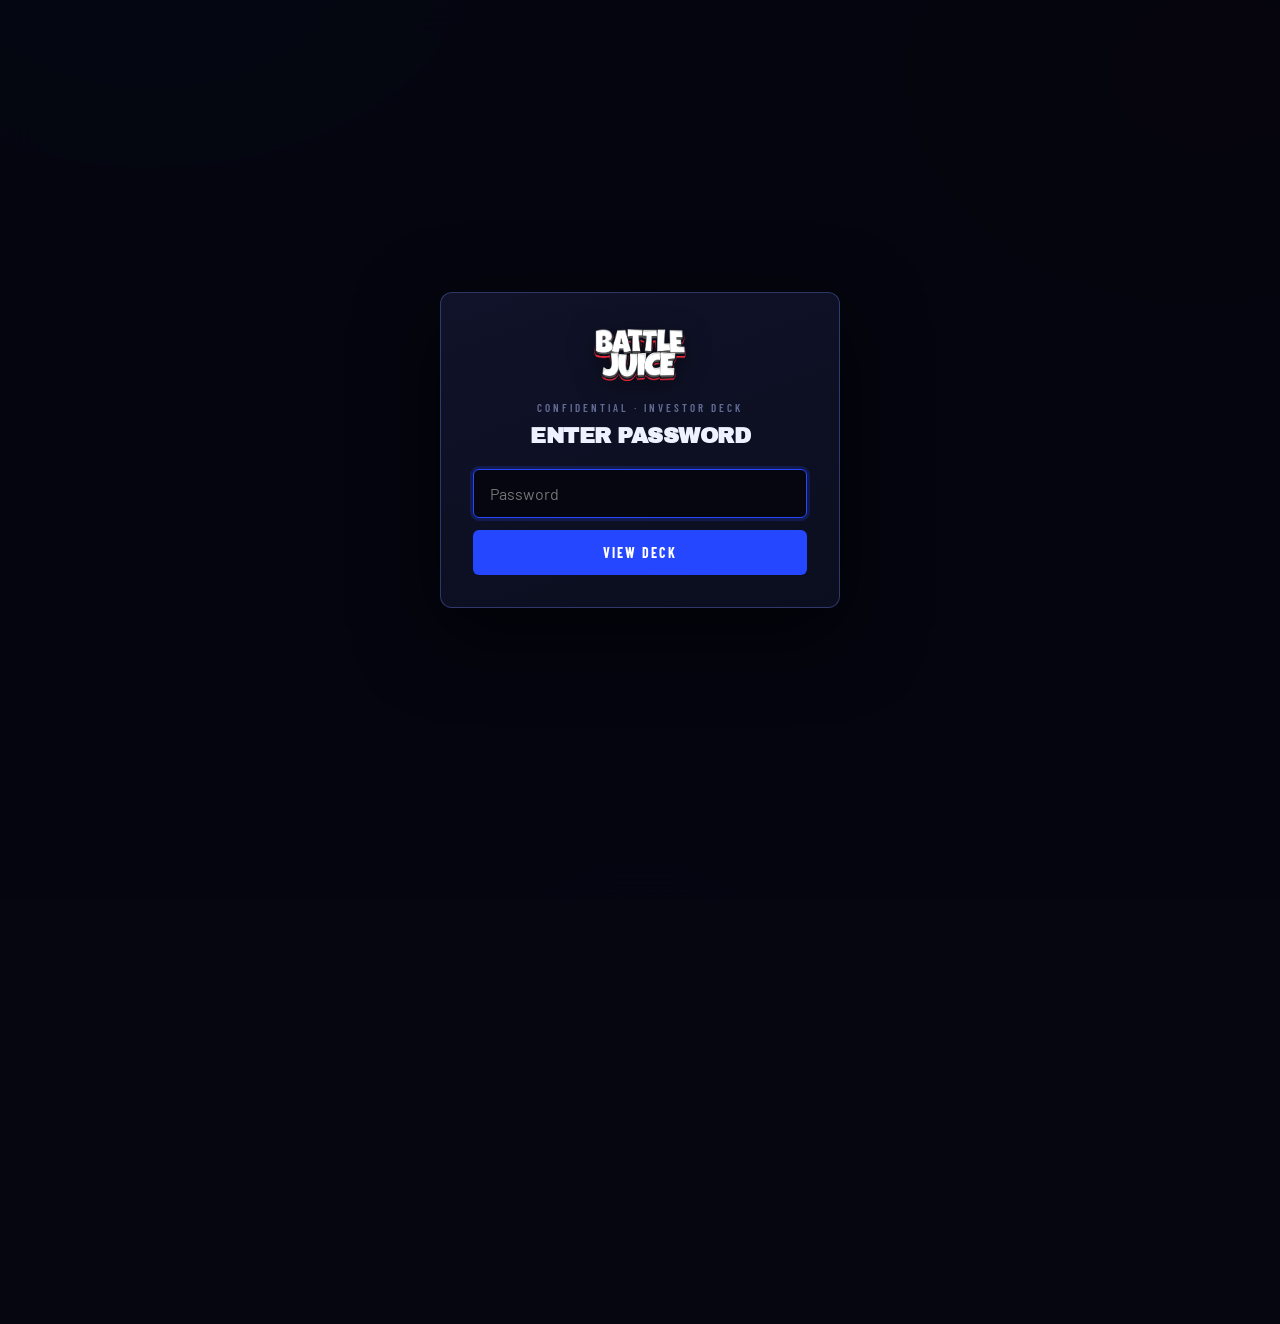
<file: 05-captable.html>
<!DOCTYPE html>
<html lang="en"><head><meta charset="UTF-8">
<meta name="viewport" content="width=device-width, initial-scale=1.0">
<meta name="description" content="Confidential investor overview for Battle Juice, Inc. — a cash-funded youth-sports hydration brand with early retail sell-through, a live national pipeline, and lean burn.">
<link rel="icon" href="assets/favicon.ico" sizes="any">
<link rel="icon" type="image/png" sizes="32x32" href="assets/favicon-32.png">
<link rel="icon" type="image/png" sizes="16x16" href="assets/favicon-16.png">
<link rel="apple-touch-icon" sizes="180x180" href="assets/apple-touch-icon.png">
<meta name="theme-color" content="#05060f">
<link rel="manifest" href="assets/site.webmanifest">
<meta property="og:type" content="website">
<meta property="og:url" content="https://battle-juice-deck.vercel.app/05-captable.html">
<meta property="og:site_name" content="Battle Juice">
<meta property="og:title" content="Battle Juice — Cap Table">
<meta property="og:description" content="Confidential investor overview for Battle Juice, Inc. — a cash-funded youth-sports hydration brand with early retail sell-through, a live national pipeline, and lean burn.">
<meta property="og:image" content="https://battle-juice-deck.vercel.app/assets/og-image.png">
<meta property="og:image:width" content="1200">
<meta property="og:image:height" content="630">
<meta property="og:image:alt" content="Battle Juice investor deck — confidential overview of a cash-funded youth-sports hydration brand with early retail sell-through and national pipeline.">
<meta name="twitter:card" content="summary_large_image">
<meta name="twitter:title" content="Battle Juice — Cap Table">
<meta name="twitter:description" content="Confidential investor overview for Battle Juice, Inc. — a cash-funded youth-sports hydration brand with early retail sell-through, a live national pipeline, and lean burn.">
<meta name="twitter:image" content="https://battle-juice-deck.vercel.app/assets/og-image.png">

<title>Battle Juice — Cap Table</title>
<link rel="preconnect" href="https://fonts.googleapis.com">
<link rel="preconnect" href="https://fonts.gstatic.com" crossorigin>
<link href="https://fonts.googleapis.com/css2?family=Archivo+Black&family=Barlow+Condensed:wght@500;600;700&family=Barlow:wght@400;500;600;700&display=swap" rel="stylesheet">
<link rel="stylesheet" href="styles.css">
<script src="gate.js"></script>
</head><body>
<div class="topbar">
  <div class="brand-mini"><img class="bj-logo" src="assets/battle-juice-logo.png" alt="Battle Juice"><span class="tag">Investor Deck · 2026</span></div>
  <span class="confidential">Confidential</span>
</div>
<nav class="tabs"><a class="" href="index.html">Cover</a><a class="" href="01-summary.html"><span class="n">01</span>Summary</a><a class="" href="02-snapshot.html"><span class="n">02</span>Snapshot</a><a class="" href="03-assets.html"><span class="n">03</span>Assets</a><a class="" href="04-cost.html"><span class="n">04</span>Cost & Runway</a><a class="active" href="05-captable.html"><span class="n">05</span>Cap Table</a><a class="" href="06-strategy.html"><span class="n">06</span>12-Mo Plan</a><a class="" href="07-channels.html"><span class="n">07</span>Channels</a><a class="" href="08-risks.html"><span class="n">08</span>Risks</a><a class="" href="09-objectives.html"><span class="n">09</span>Objectives</a></nav>
<section class="page" id="05-captable">
  <span class="divider-num">05</span>
  <div class="page-head"><span class="page-num">05</span><span class="kicker">Capitalization</span></div>
  <h1>Proposed<br>cap table</h1>
  <p class="lead">Two proposed ownership scenarios. Both assume <strong>Mitch invests</strong>; the second layers in <strong>Joey</strong> as an additional investor, diluting all holders proportionally.</p>

  <div class="grid g2" style="margin-top:18px">
    <div class="card">
      <h3>If Mitch invests <span class="tag-pill pill-phys" style="margin-left:8px">Scenario A</span></h3>
      <table class="ledger" style="margin-top:6px">
        <thead><tr><th>Holder</th><th class="r">Shares</th><th class="r">%</th></tr></thead>
        <tbody>
          <tr><td>Polo Hourani</td><td class="r">5,700,000</td><td class="r">27.67%</td></tr>
          <tr><td>Adam Hourani</td><td class="r">3,350,000</td><td class="r">16.26%</td></tr>
          <tr><td>Gjergj Sinishtaj</td><td class="r">3,200,000</td><td class="r">15.53%</td></tr>
          <tr><td>Anthony Venturini</td><td class="r">3,150,000</td><td class="r">15.29%</td></tr>
          <tr style="color:var(--bj-red)"><td style="color:var(--bj-red)">Mitch · <strong style="color:var(--bj-red)">NEW</strong></td><td class="r" style="color:var(--bj-red)">2,200,000</td><td class="r" style="color:var(--bj-red)">10.68%</td></tr>
          <tr><td>Venturini SPV</td><td class="r">2,200,000</td><td class="r">10.68%</td></tr>
          <tr><td>Karl</td><td class="r">800,000</td><td class="r">3.88%</td></tr>
          <tr class="total"><td>Total</td><td class="r">20,600,000</td><td class="r">100%</td></tr>
        </tbody>
      </table>
    </div>
    <div class="card red">
      <h3>If Mitch &amp; Joey invest <span class="tag-pill pill-commit" style="margin-left:8px">Scenario B</span></h3>
      <table class="ledger" style="margin-top:6px">
        <thead><tr><th>Holder</th><th class="r">Shares</th><th class="r">%</th></tr></thead>
        <tbody>
          <tr><td>Polo Hourani</td><td class="r">5,700,000</td><td class="r">25.00%</td></tr>
          <tr><td>Adam Hourani</td><td class="r">3,350,000</td><td class="r">14.69%</td></tr>
          <tr><td>Gjergj Sinishtaj</td><td class="r">3,200,000</td><td class="r">14.04%</td></tr>
          <tr><td>Anthony Venturini</td><td class="r">3,150,000</td><td class="r">13.82%</td></tr>
          <tr style="color:var(--bj-red)"><td style="color:var(--bj-red)">Mitch · <strong style="color:var(--bj-red)">NEW</strong></td><td class="r" style="color:var(--bj-red)">2,200,000</td><td class="r" style="color:var(--bj-red)">9.65%</td></tr>
          <tr><td>Venturini SPV</td><td class="r">2,200,000</td><td class="r">9.65%</td></tr>
          <tr style="color:var(--bj-red)"><td style="color:var(--bj-red)">Joey · <strong style="color:var(--bj-red)">NEW</strong></td><td class="r" style="color:var(--bj-red)">2,200,000</td><td class="r" style="color:var(--bj-red)">9.65%</td></tr>
          <tr><td>Karl</td><td class="r">800,000</td><td class="r">3.51%</td></tr>
          <tr class="total"><td>Total</td><td class="r">22,800,000</td><td class="r">100%</td></tr>
        </tbody>
      </table>
    </div>
  </div>

  <div class="callout blue" style="margin-top:18px">
    <p style="margin:0"><strong>Dilution note:</strong> Joey's entry adds 2,200,000 shares (total 20.6M → 22.8M), diluting every existing holder proportionally — e.g. Polo 27.67% → 25.00%, Anthony 15.29% → 13.82%. Share counts are unchanged; only percentages shift. Pre-Seed, Recap, and Sweat / Advisory Equity columns are tracked per the working model.</p>
  </div>
<div class="pgflow"><a class="prev" href="04-cost.html">← Cost & Runway</a><span class="spacer"></span><a class="next" href="06-strategy.html">12-Mo Plan →</a></div></section>
<script>
// active tab underline already set server-side; smooth anchor only
</script>
</body></html>
</file>
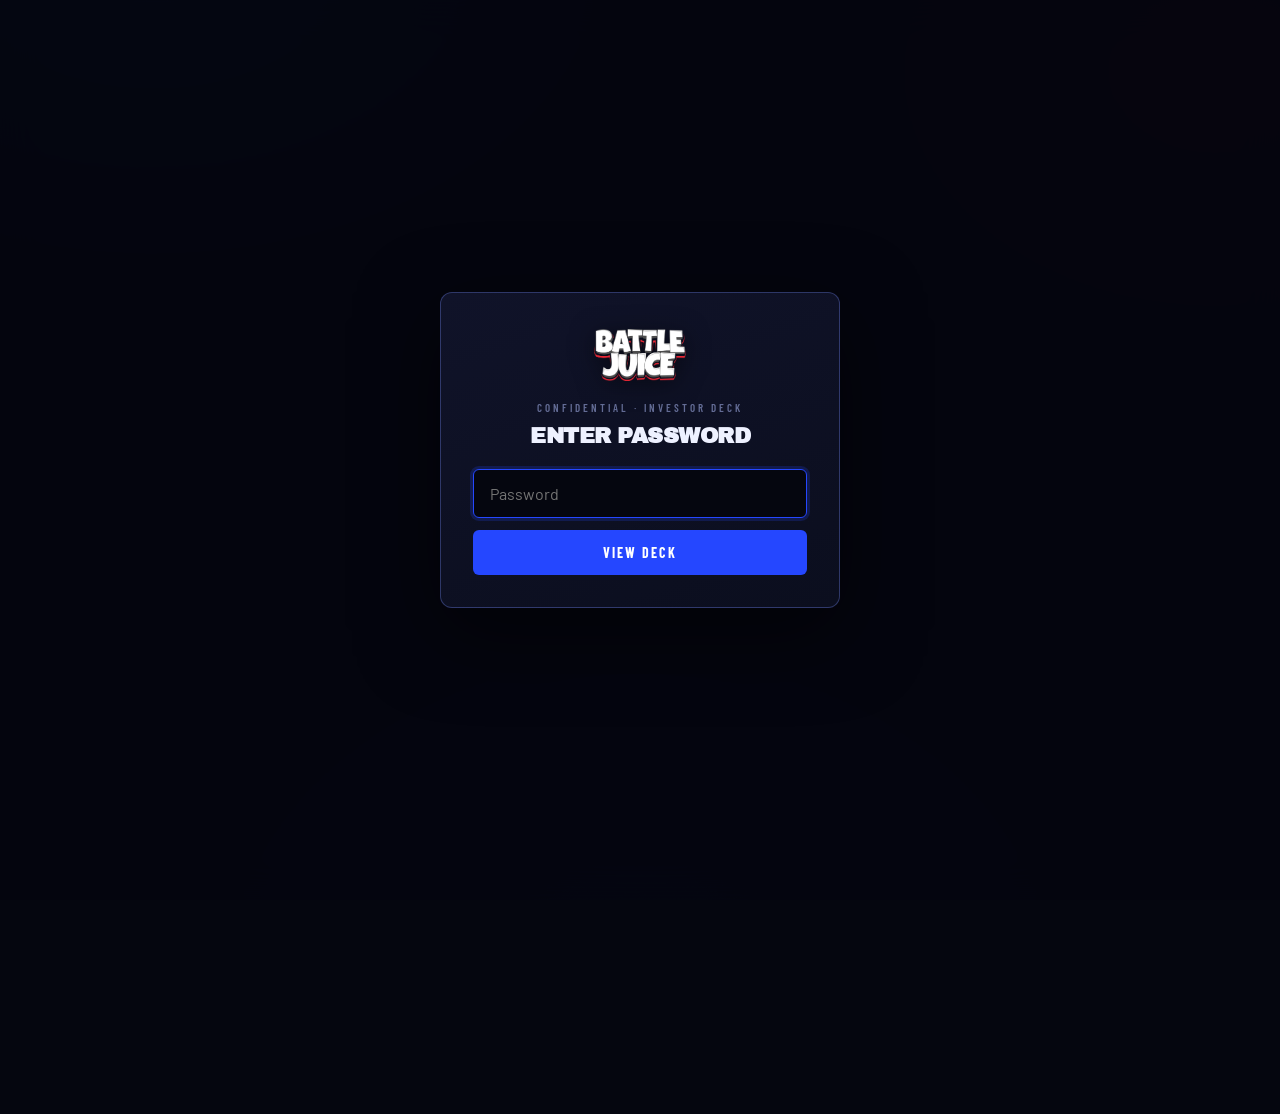
<file: 06-strategy.html>
<!DOCTYPE html>
<html lang="en"><head><meta charset="UTF-8">
<meta name="viewport" content="width=device-width, initial-scale=1.0">
<meta name="description" content="Confidential investor overview for Battle Juice, Inc. — a cash-funded youth-sports hydration brand with early retail sell-through, a live national pipeline, and lean burn.">
<link rel="icon" href="assets/favicon.ico" sizes="any">
<link rel="icon" type="image/png" sizes="32x32" href="assets/favicon-32.png">
<link rel="icon" type="image/png" sizes="16x16" href="assets/favicon-16.png">
<link rel="apple-touch-icon" sizes="180x180" href="assets/apple-touch-icon.png">
<meta name="theme-color" content="#05060f">
<link rel="manifest" href="assets/site.webmanifest">
<meta property="og:type" content="website">
<meta property="og:url" content="https://battle-juice-deck.vercel.app/06-strategy.html">
<meta property="og:site_name" content="Battle Juice">
<meta property="og:title" content="Battle Juice — 12-Mo Plan">
<meta property="og:description" content="Confidential investor overview for Battle Juice, Inc. — a cash-funded youth-sports hydration brand with early retail sell-through, a live national pipeline, and lean burn.">
<meta property="og:image" content="https://battle-juice-deck.vercel.app/assets/og-image.png">
<meta property="og:image:width" content="1200">
<meta property="og:image:height" content="630">
<meta property="og:image:alt" content="Battle Juice investor deck — confidential overview of a cash-funded youth-sports hydration brand with early retail sell-through and national pipeline.">
<meta name="twitter:card" content="summary_large_image">
<meta name="twitter:title" content="Battle Juice — 12-Mo Plan">
<meta name="twitter:description" content="Confidential investor overview for Battle Juice, Inc. — a cash-funded youth-sports hydration brand with early retail sell-through, a live national pipeline, and lean burn.">
<meta name="twitter:image" content="https://battle-juice-deck.vercel.app/assets/og-image.png">

<title>Battle Juice — 12-Mo Plan</title>
<link rel="preconnect" href="https://fonts.googleapis.com">
<link rel="preconnect" href="https://fonts.gstatic.com" crossorigin>
<link href="https://fonts.googleapis.com/css2?family=Archivo+Black&family=Barlow+Condensed:wght@500;600;700&family=Barlow:wght@400;500;600;700&display=swap" rel="stylesheet">
<link rel="stylesheet" href="styles.css">
<script src="gate.js"></script>
</head><body>
<div class="topbar">
  <div class="brand-mini"><img class="bj-logo" src="assets/battle-juice-logo.png" alt="Battle Juice"><span class="tag">Investor Deck · 2026</span></div>
  <span class="confidential">Confidential</span>
</div>
<nav class="tabs"><a class="" href="index.html">Cover</a><a class="" href="01-summary.html"><span class="n">01</span>Summary</a><a class="" href="02-snapshot.html"><span class="n">02</span>Snapshot</a><a class="" href="03-assets.html"><span class="n">03</span>Assets</a><a class="" href="04-cost.html"><span class="n">04</span>Cost & Runway</a><a class="" href="05-captable.html"><span class="n">05</span>Cap Table</a><a class="active" href="06-strategy.html"><span class="n">06</span>12-Mo Plan</a><a class="" href="07-channels.html"><span class="n">07</span>Channels</a><a class="" href="08-risks.html"><span class="n">08</span>Risks</a><a class="" href="09-objectives.html"><span class="n">09</span>Objectives</a></nav>
<section class="page" id="06-strategy">
  <span class="divider-num">06</span>
  <div class="page-head"><span class="page-num">06</span><span class="kicker">12-Month Strategy</span></div>
  <h1>The next<br>twelve months</h1>
  <p class="lead">Convert a live pipeline into shelf space, a flagship advertising channel, and the velocity data required to earn a national retail partnership.</p>

  <div class="timeline" style="margin-top:24px">
    <div class="tl-item red"><span class="tl-dot"></span>
      <div class="tl-when">Now → 12 Months · Primary Goal</div>
      <div class="tl-title">Exclusive retail partner for national launch</div>
      <p style="margin:0">Secure an exclusive national retail partner — <strong>Dick's Sporting Goods (DSG)</strong> is the primary target — with optional <strong>two-year retail exclusivity</strong>. The strategic lever is <strong>GameChanger</strong> (owned by DSG) as the primary advertising channel, partnering directly with Dick's once velocity targets are met within 12 months. Other national retailers remain alternatives.</p>
    </div>
    <div class="tl-item"><span class="tl-dot"></span>
      <div class="tl-when">June 2, 2026 · Live Meeting</div>
      <div class="tl-title">National on-prem partner</div>
      <p style="margin:0">Meeting with <strong>Aramark</strong> on June 2nd to pursue a national on-prem (foodservice / venue) partnership. Additional on-prem partners are in the pipeline.</p>
    </div>
    <div class="tl-item"><span class="tl-dot"></span>
      <div class="tl-when">Mid-Summer 2026</div>
      <div class="tl-title">Amazon &amp; TikTok Shop launch</div>
      <p style="margin:0">Launch direct e-commerce on <strong>Amazon</strong> and <strong>TikTok Shop</strong>, led by Karl's e-commerce operating experience. Powder economics are stellar and well-suited to a high-margin DTC channel.</p>
    </div>
    <div class="tl-item"><span class="tl-dot"></span>
      <div class="tl-when">6+ Months Out</div>
      <div class="tl-title">Restaurant partner</div>
      <p style="margin:0">Pursue a restaurant partner on a 6-month-plus horizon, with <strong>First Watch</strong> as the named target.</p>
    </div>
  </div>
<div class="pgflow"><a class="prev" href="05-captable.html">← Cap Table</a><span class="spacer"></span><a class="next" href="07-channels.html">Channels →</a></div></section>
<script>
// active tab underline already set server-side; smooth anchor only
</script>
</body></html>
</file>
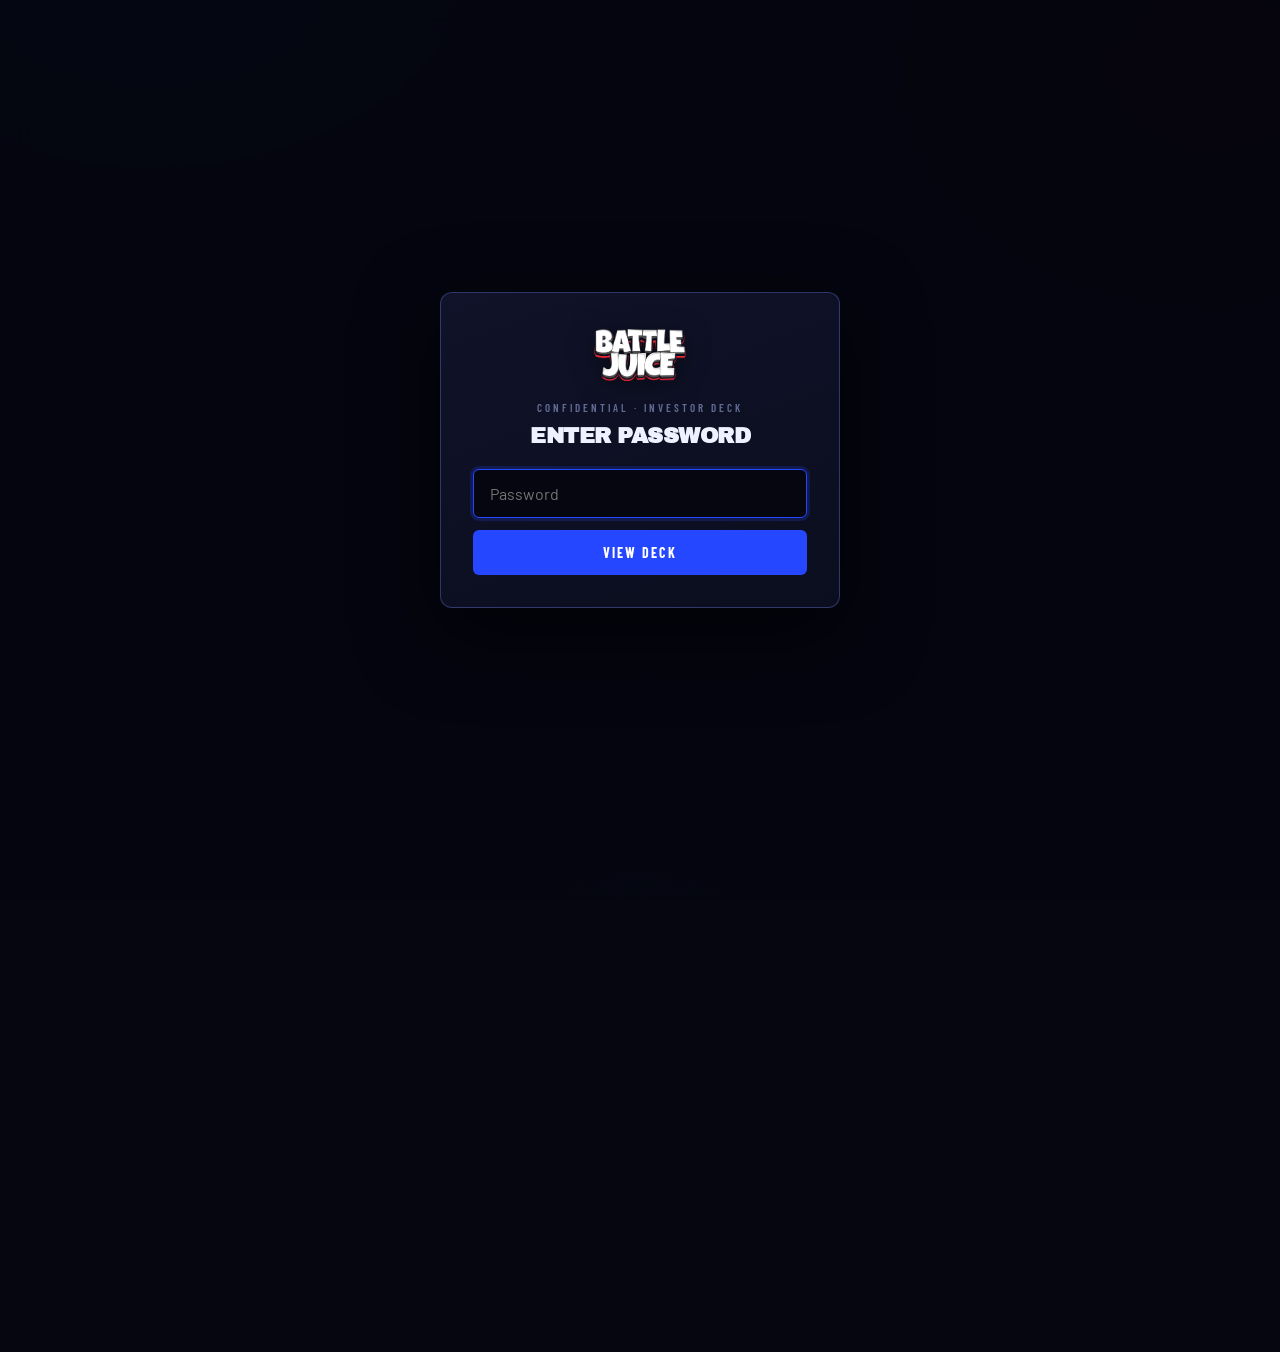
<file: 07-channels.html>
<!DOCTYPE html>
<html lang="en"><head><meta charset="UTF-8">
<meta name="viewport" content="width=device-width, initial-scale=1.0">
<meta name="description" content="Confidential investor overview for Battle Juice, Inc. — a cash-funded youth-sports hydration brand with early retail sell-through, a live national pipeline, and lean burn.">
<link rel="icon" href="assets/favicon.ico" sizes="any">
<link rel="icon" type="image/png" sizes="32x32" href="assets/favicon-32.png">
<link rel="icon" type="image/png" sizes="16x16" href="assets/favicon-16.png">
<link rel="apple-touch-icon" sizes="180x180" href="assets/apple-touch-icon.png">
<meta name="theme-color" content="#05060f">
<link rel="manifest" href="assets/site.webmanifest">
<meta property="og:type" content="website">
<meta property="og:url" content="https://battle-juice-deck.vercel.app/07-channels.html">
<meta property="og:site_name" content="Battle Juice">
<meta property="og:title" content="Battle Juice — Channels">
<meta property="og:description" content="Confidential investor overview for Battle Juice, Inc. — a cash-funded youth-sports hydration brand with early retail sell-through, a live national pipeline, and lean burn.">
<meta property="og:image" content="https://battle-juice-deck.vercel.app/assets/og-image.png">
<meta property="og:image:width" content="1200">
<meta property="og:image:height" content="630">
<meta property="og:image:alt" content="Battle Juice investor deck — confidential overview of a cash-funded youth-sports hydration brand with early retail sell-through and national pipeline.">
<meta name="twitter:card" content="summary_large_image">
<meta name="twitter:title" content="Battle Juice — Channels">
<meta name="twitter:description" content="Confidential investor overview for Battle Juice, Inc. — a cash-funded youth-sports hydration brand with early retail sell-through, a live national pipeline, and lean burn.">
<meta name="twitter:image" content="https://battle-juice-deck.vercel.app/assets/og-image.png">

<title>Battle Juice — Channels</title>
<link rel="preconnect" href="https://fonts.googleapis.com">
<link rel="preconnect" href="https://fonts.gstatic.com" crossorigin>
<link href="https://fonts.googleapis.com/css2?family=Archivo+Black&family=Barlow+Condensed:wght@500;600;700&family=Barlow:wght@400;500;600;700&display=swap" rel="stylesheet">
<link rel="stylesheet" href="styles.css">
<script src="gate.js"></script>
</head><body>
<div class="topbar">
  <div class="brand-mini"><img class="bj-logo" src="assets/battle-juice-logo.png" alt="Battle Juice"><span class="tag">Investor Deck · 2026</span></div>
  <span class="confidential">Confidential</span>
</div>
<nav class="tabs"><a class="" href="index.html">Cover</a><a class="" href="01-summary.html"><span class="n">01</span>Summary</a><a class="" href="02-snapshot.html"><span class="n">02</span>Snapshot</a><a class="" href="03-assets.html"><span class="n">03</span>Assets</a><a class="" href="04-cost.html"><span class="n">04</span>Cost & Runway</a><a class="" href="05-captable.html"><span class="n">05</span>Cap Table</a><a class="" href="06-strategy.html"><span class="n">06</span>12-Mo Plan</a><a class="active" href="07-channels.html"><span class="n">07</span>Channels</a><a class="" href="08-risks.html"><span class="n">08</span>Risks</a><a class="" href="09-objectives.html"><span class="n">09</span>Objectives</a></nav>
<section class="page" id="07-channels">
  <span class="divider-num">07</span>
  <div class="page-head"><span class="page-num">07</span><span class="kicker">Channels &amp; Traction</span></div>
  <h1>How we<br>reach the field</h1>
  <p class="lead">Early retail sell-through plus grassroots youth-sports activations form the awareness engine and the proof-of-demand layer that feeds the national retail pitch.</p>

  <div class="callout good" style="margin-top:18px">
    <h3>Proven retail sell-through</h3>
    <p style="margin:0">Strong sell-through at <strong>Horrocks</strong> and <strong>Vince &amp; Joe's</strong>, both with <strong>cashier (point-of-sale) placement</strong> — the high-conversion impulse position. This is the early, credible velocity signal that anchors conversations with larger retailers. <strong>15+ cases weekly</strong> with this placement.</p>
  </div>

  <div class="grid g2" style="margin-top:18px">
    <div class="card good">
      <h3>Retail — selling through now</h3>
      <div class="chips">
        <span class="chip live">Horrocks · cashier</span>
        <span class="chip live">Vince &amp; Joe's · cashier</span>
      </div>
    </div>
    <div class="card">
      <h3>Distribution targets</h3>
      <div class="chips">
        <span class="chip hot">Dick's Sporting Goods</span>
        <span class="chip hot">GameChanger</span>
        <span class="chip hot">Aramark</span>
        <span class="chip">First Watch</span>
        <span class="chip">Amazon</span>
        <span class="chip">TikTok Shop</span>
      </div>
    </div>
  </div>

  <div class="card" style="margin-top:16px">
    <h3>Awareness — Concessions Stands &amp; Activations</h3>
    <p style="font-size:14px">Concessions stands and activations (trailer + Cybertruck) drive on-site awareness; local youth-sports organizations serve as grassroots partners and live velocity sources.</p>
    <div class="chips">
      <span class="chip">Kyte Monroe</span><span class="chip">RARA</span>
      <span class="chip">Stevensville Little League</span><span class="chip">Meijer Grand Rapids Diamonds</span>
      <span class="chip">Illinois LAX</span><span class="chip">DPJ Football Camp</span>
      <span class="chip">Macomb LL Tournament</span><span class="chip">Washington Twp Soccer</span>
    </div>
  </div>

  <div class="callout" style="margin-top:16px">
    <h3>Powder e-commerce engine</h3>
    <p style="margin:0">Karl brings <strong>10+ years running an e-commerce agency</strong> with 100+ clients, including Fortune 500 companies and top-selling e-commerce brands such as Penguin Random House. The mid-summer <strong>Amazon and TikTok Shop launch is powder-first</strong> — stellar unit economics and a high-margin DTC layer alongside RTD retail.</p>
  </div>
<div class="pgflow"><a class="prev" href="06-strategy.html">← 12-Mo Plan</a><span class="spacer"></span><a class="next" href="08-risks.html">Risks →</a></div></section>
<script>
// active tab underline already set server-side; smooth anchor only
</script>
</body></html>
</file>
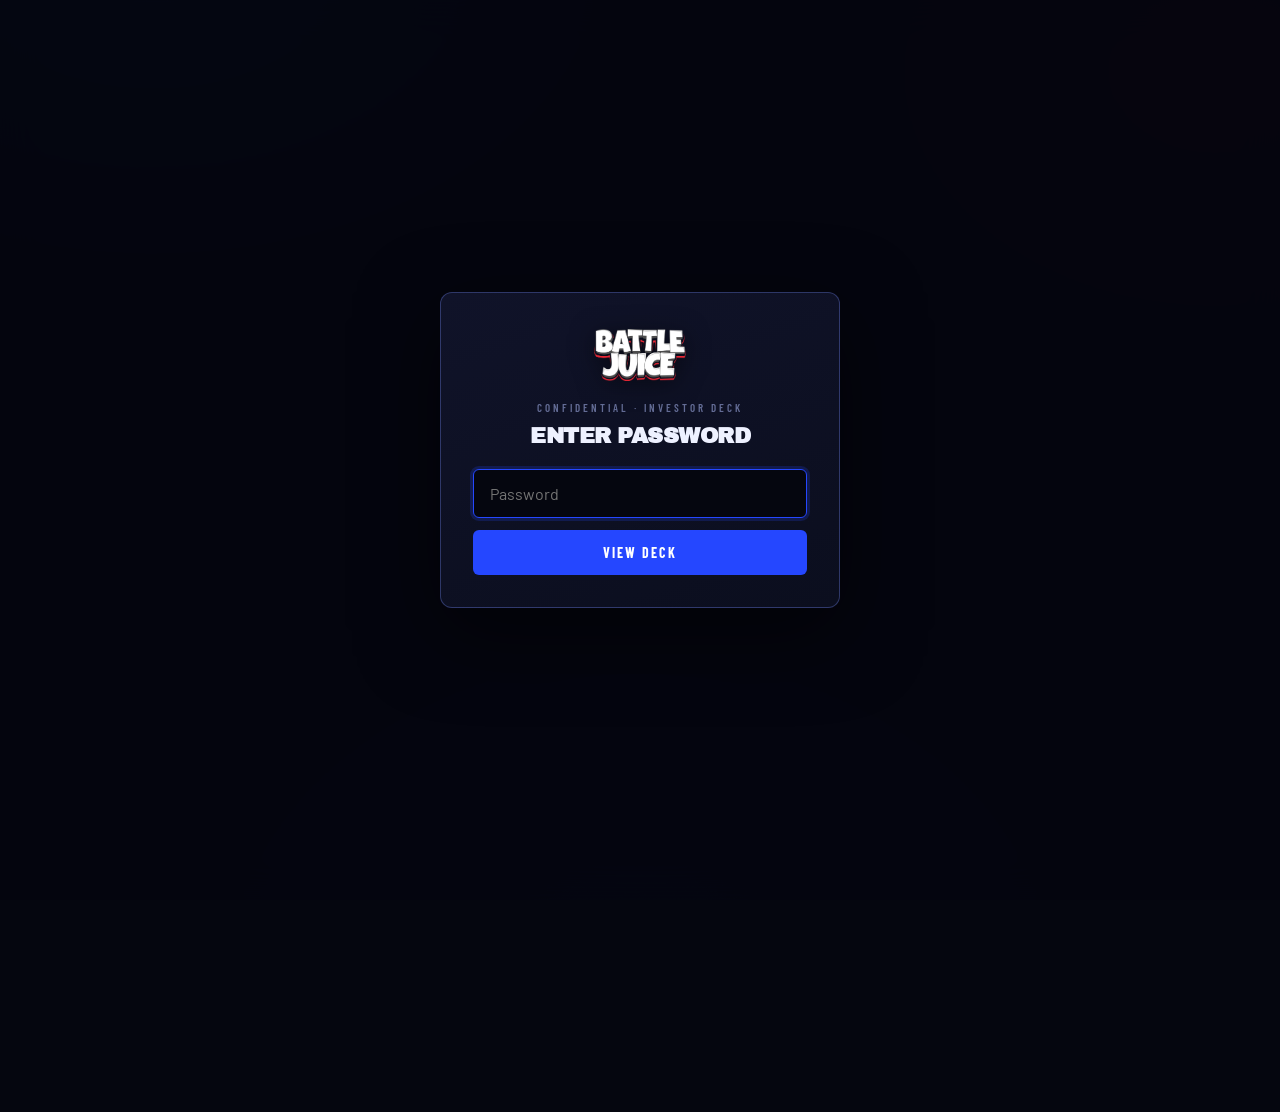
<file: 08-risks.html>
<!DOCTYPE html>
<html lang="en"><head><meta charset="UTF-8">
<meta name="viewport" content="width=device-width, initial-scale=1.0">
<meta name="description" content="Confidential investor overview for Battle Juice, Inc. — a cash-funded youth-sports hydration brand with early retail sell-through, a live national pipeline, and lean burn.">
<link rel="icon" href="assets/favicon.ico" sizes="any">
<link rel="icon" type="image/png" sizes="32x32" href="assets/favicon-32.png">
<link rel="icon" type="image/png" sizes="16x16" href="assets/favicon-16.png">
<link rel="apple-touch-icon" sizes="180x180" href="assets/apple-touch-icon.png">
<meta name="theme-color" content="#05060f">
<link rel="manifest" href="assets/site.webmanifest">
<meta property="og:type" content="website">
<meta property="og:url" content="https://battle-juice-deck.vercel.app/08-risks.html">
<meta property="og:site_name" content="Battle Juice">
<meta property="og:title" content="Battle Juice — Risks">
<meta property="og:description" content="Confidential investor overview for Battle Juice, Inc. — a cash-funded youth-sports hydration brand with early retail sell-through, a live national pipeline, and lean burn.">
<meta property="og:image" content="https://battle-juice-deck.vercel.app/assets/og-image.png">
<meta property="og:image:width" content="1200">
<meta property="og:image:height" content="630">
<meta property="og:image:alt" content="Battle Juice investor deck — confidential overview of a cash-funded youth-sports hydration brand with early retail sell-through and national pipeline.">
<meta name="twitter:card" content="summary_large_image">
<meta name="twitter:title" content="Battle Juice — Risks">
<meta name="twitter:description" content="Confidential investor overview for Battle Juice, Inc. — a cash-funded youth-sports hydration brand with early retail sell-through, a live national pipeline, and lean burn.">
<meta name="twitter:image" content="https://battle-juice-deck.vercel.app/assets/og-image.png">

<title>Battle Juice — Risks</title>
<link rel="preconnect" href="https://fonts.googleapis.com">
<link rel="preconnect" href="https://fonts.gstatic.com" crossorigin>
<link href="https://fonts.googleapis.com/css2?family=Archivo+Black&family=Barlow+Condensed:wght@500;600;700&family=Barlow:wght@400;500;600;700&display=swap" rel="stylesheet">
<link rel="stylesheet" href="styles.css">
<script src="gate.js"></script>
</head><body>
<div class="topbar">
  <div class="brand-mini"><img class="bj-logo" src="assets/battle-juice-logo.png" alt="Battle Juice"><span class="tag">Investor Deck · 2026</span></div>
  <span class="confidential">Confidential</span>
</div>
<nav class="tabs"><a class="" href="index.html">Cover</a><a class="" href="01-summary.html"><span class="n">01</span>Summary</a><a class="" href="02-snapshot.html"><span class="n">02</span>Snapshot</a><a class="" href="03-assets.html"><span class="n">03</span>Assets</a><a class="" href="04-cost.html"><span class="n">04</span>Cost & Runway</a><a class="" href="05-captable.html"><span class="n">05</span>Cap Table</a><a class="" href="06-strategy.html"><span class="n">06</span>12-Mo Plan</a><a class="" href="07-channels.html"><span class="n">07</span>Channels</a><a class="active" href="08-risks.html"><span class="n">08</span>Risks</a><a class="" href="09-objectives.html"><span class="n">09</span>Objectives</a></nav>
<section class="page" id="08-risks">
  <span class="divider-num">08</span>
  <div class="page-head"><span class="page-num">08</span><span class="kicker">Risk Assessment</span></div>
  <h1>The honest<br>risk picture</h1>
  <p class="lead">A direct read on what could go wrong, scaled by likelihood and impact. The biggest risk is commercial — generating broad, repeatable velocity — not operational.</p>

  <div class="grid g2" style="margin-top:22px">
    <div class="card red">
      <h3>Velocity / sell-through at scale</h3>
      <p style="font-size:14px">The central risk. Early cashier-placement sell-through at Horrocks and Vince &amp; Joe's is encouraging, but a national retail partner requires broad, repeatable scan velocity across many doors. Failing to scale velocity stalls the entire retail thesis.</p>
      <div class="risk hi"><div class="risk-bar"><div class="risk-fill"></div></div><span class="risk-lvl">High</span></div>
    </div>
    <div class="card red">
      <h3>Distribution / retail partnership</h3>
      <p style="font-size:14px">Securing an exclusive national retail partner (DSG) within 12 months is the key commercial dependency, and is downstream of proving velocity.</p>
      <div class="risk medhi"><div class="risk-bar"><div class="risk-fill"></div></div><span class="risk-lvl">Med-High</span></div>
    </div>
    <div class="card good">
      <h3>Production / manufacturing run</h3>
      <p style="font-size:14px">There is always a minor risk a drink batch or run fails. Drinks are produced by <strong>Yaya</strong>, a $10B+ facility, making realized risk exceptionally low. Runs are also unpaid, so timing/scale stay flexible.</p>
      <div class="risk lo"><div class="risk-bar"><div class="risk-fill"></div></div><span class="risk-lvl">Low</span></div>
    </div>
    <div class="card">
      <h3>Founder compensation funding</h3>
      <p style="font-size:14px">The salary-to-equity swap is contingent on founders securing personal financial means. Until then, founder cash comp remains a fixed monthly cost.</p>
      <div class="risk lomed"><div class="risk-bar"><div class="risk-fill"></div></div><span class="risk-lvl">Low-Med</span></div>
    </div>
  </div>

  <div class="callout" style="margin-top:18px">
    <p style="margin:0"><strong>Net read:</strong> Operational and product risk is low, and unpaid manufacturing keeps cash flexible. The decisive variables are commercial — scaling velocity beyond the first accounts, and converting that data into a national retail launch.</p>
  </div>
<div class="pgflow"><a class="prev" href="07-channels.html">← Channels</a><span class="spacer"></span><a class="next" href="09-objectives.html">Objectives →</a></div></section>
<script>
// active tab underline already set server-side; smooth anchor only
</script>
</body></html>
</file>
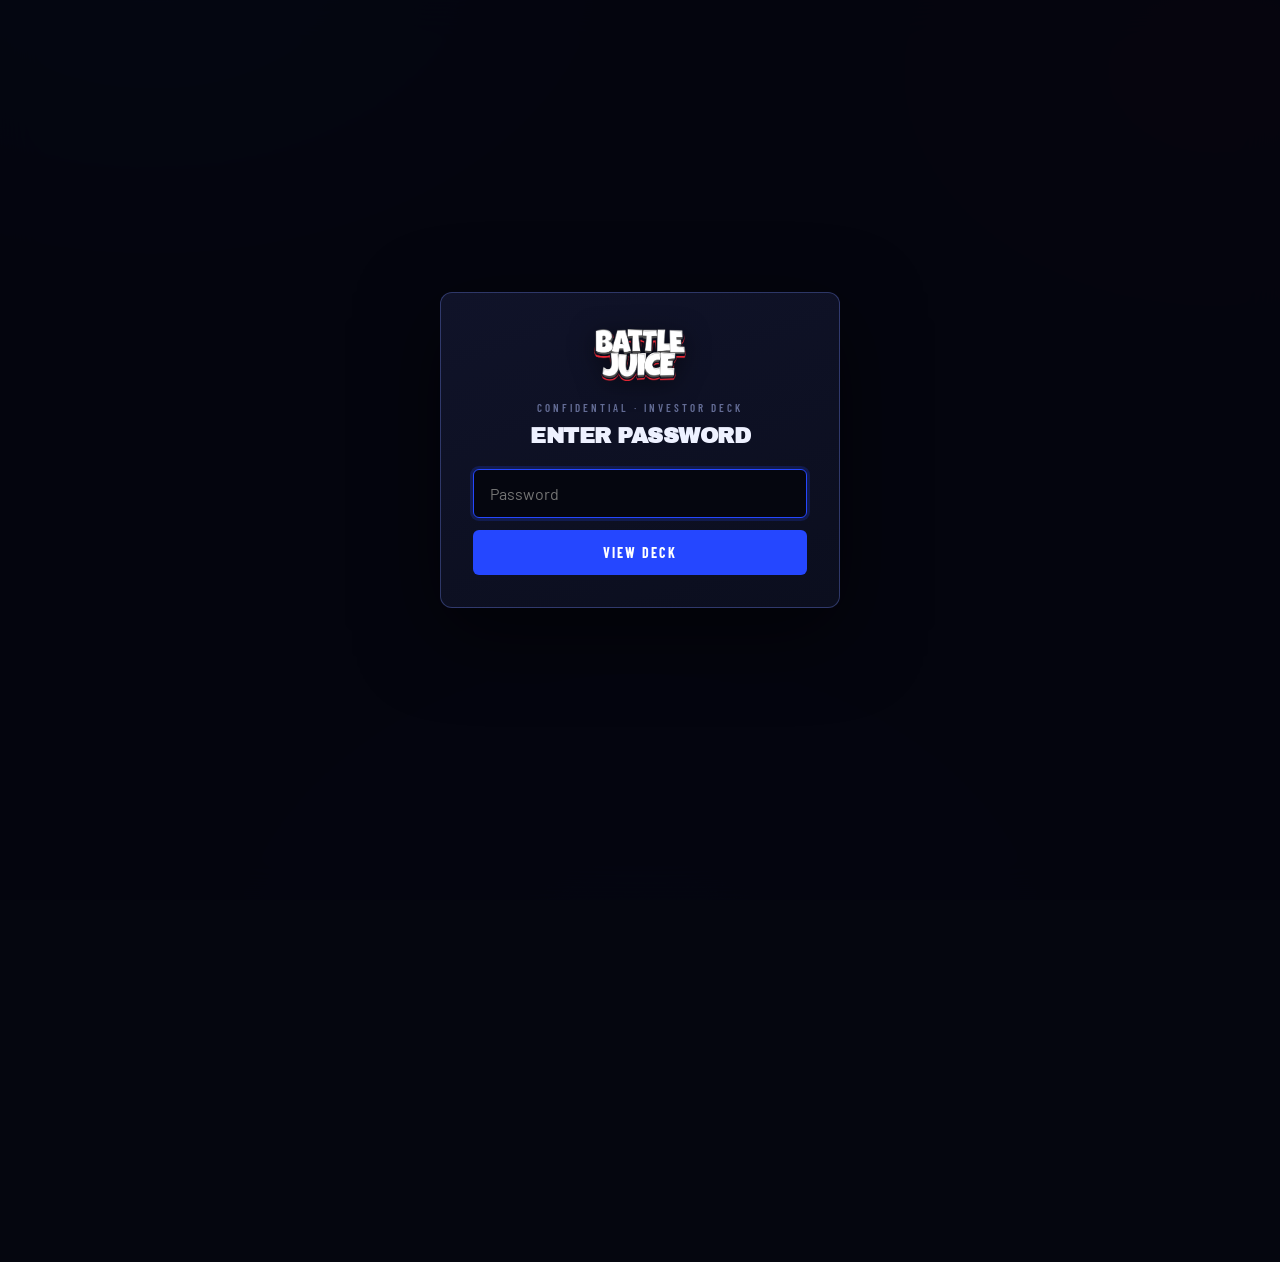
<file: 09-objectives.html>
<!DOCTYPE html>
<html lang="en"><head><meta charset="UTF-8">
<meta name="viewport" content="width=device-width, initial-scale=1.0">
<meta name="description" content="Confidential investor overview for Battle Juice, Inc. — a cash-funded youth-sports hydration brand with early retail sell-through, a live national pipeline, and lean burn.">
<link rel="icon" href="assets/favicon.ico" sizes="any">
<link rel="icon" type="image/png" sizes="32x32" href="assets/favicon-32.png">
<link rel="icon" type="image/png" sizes="16x16" href="assets/favicon-16.png">
<link rel="apple-touch-icon" sizes="180x180" href="assets/apple-touch-icon.png">
<meta name="theme-color" content="#05060f">
<link rel="manifest" href="assets/site.webmanifest">
<meta property="og:type" content="website">
<meta property="og:url" content="https://battle-juice-deck.vercel.app/09-objectives.html">
<meta property="og:site_name" content="Battle Juice">
<meta property="og:title" content="Battle Juice — Objectives">
<meta property="og:description" content="Confidential investor overview for Battle Juice, Inc. — a cash-funded youth-sports hydration brand with early retail sell-through, a live national pipeline, and lean burn.">
<meta property="og:image" content="https://battle-juice-deck.vercel.app/assets/og-image.png">
<meta property="og:image:width" content="1200">
<meta property="og:image:height" content="630">
<meta property="og:image:alt" content="Battle Juice investor deck — confidential overview of a cash-funded youth-sports hydration brand with early retail sell-through and national pipeline.">
<meta name="twitter:card" content="summary_large_image">
<meta name="twitter:title" content="Battle Juice — Objectives">
<meta name="twitter:description" content="Confidential investor overview for Battle Juice, Inc. — a cash-funded youth-sports hydration brand with early retail sell-through, a live national pipeline, and lean burn.">
<meta name="twitter:image" content="https://battle-juice-deck.vercel.app/assets/og-image.png">

<title>Battle Juice — Objectives</title>
<link rel="preconnect" href="https://fonts.googleapis.com">
<link rel="preconnect" href="https://fonts.gstatic.com" crossorigin>
<link href="https://fonts.googleapis.com/css2?family=Archivo+Black&family=Barlow+Condensed:wght@500;600;700&family=Barlow:wght@400;500;600;700&display=swap" rel="stylesheet">
<link rel="stylesheet" href="styles.css">
<script src="gate.js"></script>
</head><body>
<div class="topbar">
  <div class="brand-mini"><img class="bj-logo" src="assets/battle-juice-logo.png" alt="Battle Juice"><span class="tag">Investor Deck · 2026</span></div>
  <span class="confidential">Confidential</span>
</div>
<nav class="tabs"><a class="" href="index.html">Cover</a><a class="" href="01-summary.html"><span class="n">01</span>Summary</a><a class="" href="02-snapshot.html"><span class="n">02</span>Snapshot</a><a class="" href="03-assets.html"><span class="n">03</span>Assets</a><a class="" href="04-cost.html"><span class="n">04</span>Cost & Runway</a><a class="" href="05-captable.html"><span class="n">05</span>Cap Table</a><a class="" href="06-strategy.html"><span class="n">06</span>12-Mo Plan</a><a class="" href="07-channels.html"><span class="n">07</span>Channels</a><a class="" href="08-risks.html"><span class="n">08</span>Risks</a><a class="active" href="09-objectives.html"><span class="n">09</span>Objectives</a></nav>
<section class="page" id="09-objectives">
  <span class="divider-num">09</span>
  <div class="page-head"><span class="page-num">09</span><span class="kicker">Objectives Summary</span></div>
  <h1>Where this<br>is going</h1>
  <p class="lead">The 12-month plan in one view — the milestones that define success and the levers that protect runway.</p>

  <ul class="clean" style="margin-top:18px">
    <li><strong>Scale velocity</strong> — extend proven cashier-placement sell-through (Horrocks, Vince &amp; Joe's) into more doors to build the scan-data record.</li>
    <li><strong>Land national retail exclusivity</strong> — primary target Dick's Sporting Goods, with GameChanger as flagship advertising channel and optional 2-year exclusivity.</li>
    <li><strong>Close a national on-prem partner</strong> — Aramark meeting June 2; other targets in pipeline.</li>
    <li><strong>Launch high-margin e-commerce</strong> — Amazon and TikTok Shop mid-summer, powered by Karl's agency experience.</li>
    <li><strong>Sign a restaurant partner</strong> — First Watch on a 6-month-plus horizon.</li>
    <li><strong>Protect runway</strong> — time the $195K manufacturing spend to demonstrated demand, and swap founder salaries for equity to cut burn ~55%.</li>
  </ul>

  <div class="grid g3" style="margin-top:26px">
    <div class="card"><div class="stat blue">DSG</div><div class="stat-label">Primary retail target</div></div>
    <div class="card red"><div class="stat red">Jun 2</div><div class="stat-label">Aramark on-prem meeting</div></div>
    <div class="card good"><div class="stat green">Mid-Summer</div><div class="stat-label">Amazon + TikTok Shop</div></div>
  </div>

  <div class="docfoot" style="margin-top:40px;border-top:none">
    <img class="foot-logo" src="assets/battle-juice-logo.png" alt="Battle Juice">
    <p>Battle Juice, Inc. — Metro Detroit, Michigan · Investor Overview, 2026</p>
    <p>CONFIDENTIAL. For informational purposes only; not an offer to sell or a solicitation to buy securities. Figures are management estimates; forward-looking statements are subject to risk and change.</p>
  </div>
<div class="pgflow"><a class="prev" href="08-risks.html">← Risks</a><span class="spacer"></span><a class="next" href="index.html">↑ Back to cover</a></div></section>
<script>
// active tab underline already set server-side; smooth anchor only
</script>
</body></html>
</file>
<file: styles.css>
/* ===== Battle Juice — Investor Deck shared styles ===== */
:root{
  --bj-blue:#2547ff;--bj-blue-bright:#3d6bff;--bj-blue-deep:#0a1c8c;
  --bj-red:#ff3b30;--bj-red-deep:#c4271f;--wdp-pink:#FF1C53;
  --ink:#05060f;--ink-2:#0b0e1e;--panel:#101329;--panel-2:#161a36;
  --line:rgba(120,140,255,.16);--line-strong:rgba(120,140,255,.32);
  --text:#eef1ff;--text-dim:#9aa3c7;--text-faint:#646d96;
  --good:#23d18b;--warn:#ffb020;--bad:#ff5a52;--maxw:1080px;
}
*{box-sizing:border-box;margin:0;padding:0}
html{scroll-behavior:smooth}
body{
  font-family:'Barlow',system-ui,sans-serif;background:var(--ink);color:var(--text);
  line-height:1.55;-webkit-font-smoothing:antialiased;overflow-x:hidden;min-height:100vh;
}
body::before{content:"";position:fixed;inset:0;z-index:0;pointer-events:none;
  background:
    radial-gradient(900px 600px at 12% -5%, rgba(37,71,255,.22), transparent 60%),
    radial-gradient(800px 600px at 95% 8%, rgba(255,59,48,.10), transparent 55%),
    radial-gradient(1000px 800px at 50% 110%, rgba(37,71,255,.12), transparent 60%);}
body::after{content:"";position:fixed;inset:0;z-index:0;pointer-events:none;opacity:.5;
  background-image:url("data:image/svg+xml,%3Csvg xmlns='http://www.w3.org/2000/svg' width='120' height='120'%3E%3Cfilter id='n'%3E%3CfeTurbulence type='fractalNoise' baseFrequency='.9' numOctaves='2' stitchTiles='stitch'/%3E%3C/filter%3E%3Crect width='100%25' height='100%25' filter='url(%23n)' opacity='.04'/%3E%3C/svg%3E");}

/* top bar */
.topbar{position:fixed;top:0;left:0;right:0;z-index:50;display:flex;align-items:center;justify-content:space-between;
  padding:13px 26px;background:rgba(5,6,15,.78);backdrop-filter:blur(14px);border-bottom:1px solid var(--line);}
.brand-mini{display:flex;align-items:center;gap:13px}
.brand-mini .bj-logo{height:30px;width:auto;display:block;filter:drop-shadow(0 2px 6px rgba(0,0,0,.5))}
.brand-mini .mark{font-family:'Archivo Black',sans-serif;font-size:17px;letter-spacing:-.5px;line-height:.85;
  color:var(--bj-blue-bright);text-shadow:2px 2px 0 var(--bj-blue-deep), 3px 3px 0 var(--bj-red);transform:skewX(-6deg);}
.brand-mini .tag{font-family:'Barlow Condensed',sans-serif;font-weight:600;text-transform:uppercase;letter-spacing:2px;font-size:10px;color:var(--text-faint);}
.confidential{font-family:'Barlow Condensed',sans-serif;font-weight:600;text-transform:uppercase;letter-spacing:2.5px;font-size:10px;
  color:var(--bj-red);border:1px solid var(--bj-red-deep);padding:5px 11px;border-radius:3px;}

/* page tab nav */
.tabs{position:fixed;top:51px;left:0;right:0;z-index:49;display:flex;gap:2px;flex-wrap:wrap;
  padding:9px 22px;background:rgba(5,6,15,.62);backdrop-filter:blur(10px);border-bottom:1px solid var(--line);}
.tabs a{font-family:'Barlow Condensed',sans-serif;font-weight:600;text-transform:uppercase;letter-spacing:1.2px;
  font-size:11.5px;color:var(--text-dim);text-decoration:none;padding:6px 12px;border-radius:5px;border:1px solid transparent;transition:all .2s;}
.tabs a:hover{color:var(--text);background:rgba(37,71,255,.08);border-color:var(--line)}
.tabs a.active{color:#fff;background:var(--bj-blue);border-color:var(--bj-blue)}
.tabs a .n{color:var(--bj-red);margin-right:5px;font-family:'Archivo Black',sans-serif;font-size:10px}
.tabs a.active .n{color:#fff}

/* shell */
.page{position:relative;z-index:1;max-width:var(--maxw);margin:0 auto;padding:150px 40px 70px;min-height:100vh;
  display:flex;flex-direction:column;justify-content:center;}
.page-head{display:flex;align-items:baseline;gap:16px;margin-bottom:8px}
.page-num{font-family:'Archivo Black',sans-serif;font-size:13px;color:var(--bj-red);letter-spacing:1px;}
.kicker{font-family:'Barlow Condensed',sans-serif;font-weight:700;text-transform:uppercase;letter-spacing:4px;font-size:13px;color:var(--bj-blue-bright);}
h1{font-family:'Archivo Black',sans-serif;font-size:clamp(34px,5.5vw,62px);line-height:.95;letter-spacing:-1px;margin:6px 0 22px;text-transform:uppercase;}
h2{font-family:'Archivo Black',sans-serif;font-size:clamp(26px,3.6vw,40px);line-height:1;letter-spacing:-.5px;margin:0 0 18px;text-transform:uppercase;}
h3{font-family:'Barlow Condensed',sans-serif;font-weight:700;font-size:20px;text-transform:uppercase;letter-spacing:1px;margin:0 0 6px;color:var(--text);}
.lead{font-size:18px;color:var(--text-dim);max-width:680px;margin-bottom:8px}
p{color:var(--text-dim);margin-bottom:12px}
strong{color:var(--text);font-weight:600}
.accent{color:var(--bj-blue-bright)}.accent-red{color:var(--bj-red)}

/* page footer nav (prev/next) */
.pgflow{display:flex;justify-content:space-between;align-items:center;margin-top:46px;padding-top:22px;border-top:1px solid var(--line);gap:14px}
.pgflow a{font-family:'Barlow Condensed',sans-serif;font-weight:600;text-transform:uppercase;letter-spacing:1.5px;font-size:13px;
  color:var(--text-dim);text-decoration:none;padding:11px 18px;border:1px solid var(--line-strong);border-radius:6px;transition:all .2s;}
.pgflow a:hover{color:#fff;border-color:var(--bj-blue);background:rgba(37,71,255,.1)}
.pgflow a.next{color:var(--text);border-color:var(--bj-blue);background:rgba(37,71,255,.08)}
.pgflow .spacer{flex:1}

/* cover */
.cover{text-align:center;align-items:center;min-height:100vh;padding-top:170px;}
.cover-logo{width:min(680px,86vw);height:auto;display:block;margin:0 auto;filter:drop-shadow(0 16px 40px rgba(255,59,48,.22)) drop-shadow(0 6px 18px rgba(0,0,0,.6));}
.logo-word{font-family:'Archivo Black',sans-serif;line-height:.82;letter-spacing:-2px;text-transform:uppercase;transform:skewX(-7deg);
  color:var(--bj-blue-bright);text-shadow:4px 4px 0 var(--bj-blue-deep),6px 6px 0 var(--bj-blue-deep),9px 9px 0 var(--bj-red),11px 11px 0 var(--bj-red-deep);}
.logo-word .l1,.logo-word .l2{font-size:clamp(54px,11vw,128px);display:block}
.cover-sub{font-family:'Barlow Condensed',sans-serif;font-weight:600;text-transform:uppercase;letter-spacing:6px;font-size:clamp(13px,2vw,18px);color:var(--text-dim);margin-top:28px;}
.cover-meta{margin-top:50px;display:grid;grid-template-columns:repeat(4,1fr);border:1px solid var(--line);border-radius:6px;overflow:hidden;max-width:820px;width:100%;}
.cover-meta div{padding:18px 22px;border-right:1px solid var(--line);font-family:'Barlow Condensed',sans-serif;}
.cover-meta div:last-child{border-right:none}
.cover-meta .ml{font-size:11px;text-transform:uppercase;letter-spacing:2px;color:var(--text-faint)}
.cover-meta .mv{font-size:18px;color:var(--text);font-weight:600;margin-top:3px}
.wdp-badge{margin-top:40px;display:flex;justify-content:center}
.wdp-badge img{width:min(340px,72vw);height:auto;filter:drop-shadow(0 6px 18px rgba(255,28,83,.3))}

/* cards / grids */
.grid{display:grid;gap:16px}
.g2{grid-template-columns:repeat(2,1fr)}.g3{grid-template-columns:repeat(3,1fr)}.g4{grid-template-columns:repeat(4,1fr)}
.card{background:linear-gradient(160deg,var(--panel),var(--ink-2));border:1px solid var(--line);border-radius:10px;padding:22px;position:relative;overflow:hidden;transition:transform .25s,border-color .25s;}
.card:hover{transform:translateY(-3px);border-color:var(--line-strong)}
.card::before{content:"";position:absolute;top:0;left:0;width:4px;height:100%;background:var(--bj-blue);}
.card.red::before{background:var(--bj-red)}.card.good::before{background:var(--good)}.card.warn::before{background:var(--warn)}
.stat{font-family:'Archivo Black',sans-serif;font-size:32px;line-height:1;color:var(--text)}
.stat.blue{color:var(--bj-blue-bright)}.stat.red{color:var(--bj-red)}.stat.green{color:var(--good)}.stat.amber{color:var(--warn)}
.stat-label{font-family:'Barlow Condensed',sans-serif;text-transform:uppercase;letter-spacing:1.5px;font-size:12px;color:var(--text-faint);margin-top:8px}

/* ledger table */
.ledger{width:100%;border-collapse:collapse;margin-top:8px}
.ledger th{text-align:left;font-family:'Barlow Condensed',sans-serif;text-transform:uppercase;letter-spacing:1.5px;font-size:12px;color:var(--bj-blue-bright);padding:12px 14px;border-bottom:2px solid var(--line-strong);}
.ledger th.r,.ledger td.r{text-align:right;font-variant-numeric:tabular-nums}
.ledger td{padding:13px 14px;border-bottom:1px solid var(--line);color:var(--text-dim);font-size:15px}
.ledger td strong{color:var(--text)}
.ledger tr:hover td{background:rgba(37,71,255,.05)}
.ledger .total td{border-top:2px solid var(--bj-blue);border-bottom:none;font-family:'Archivo Black',sans-serif;color:var(--text);font-size:17px;padding-top:16px;}
.ledger .total td.r{color:var(--bj-blue-bright)}
.ledger .subtot td{border-top:1px dashed var(--line-strong);font-weight:600;color:var(--text)}
.ledger .subtot td.r{color:var(--warn)}
.tag-pill{display:inline-block;font-family:'Barlow Condensed',sans-serif;text-transform:uppercase;letter-spacing:1px;font-size:11px;font-weight:600;padding:3px 9px;border-radius:20px;}
.pill-cash{background:rgba(35,209,139,.14);color:var(--good)}
.pill-phys{background:rgba(37,71,255,.16);color:var(--bj-blue-bright)}
.pill-inv{background:rgba(255,176,32,.14);color:var(--warn)}
.pill-commit{background:rgba(255,59,48,.14);color:var(--bj-red)}

/* risk meter */
.risk{display:flex;align-items:center;gap:14px;margin-top:10px}
.risk-bar{flex:1;height:8px;border-radius:8px;background:var(--panel-2);overflow:hidden}
.risk-fill{height:100%;border-radius:8px}
.risk-lvl{font-family:'Barlow Condensed',sans-serif;text-transform:uppercase;letter-spacing:1.5px;font-size:12px;font-weight:700;min-width:74px;text-align:right}
.lo .risk-fill{width:14%;background:var(--good)}.lo .risk-lvl{color:var(--good)}
.lomed .risk-fill{width:34%;background:#7fd14b}.lomed .risk-lvl{color:#7fd14b}
.med .risk-fill{width:55%;background:var(--warn)}.med .risk-lvl{color:var(--warn)}
.medhi .risk-fill{width:72%;background:#ff8a3d}.medhi .risk-lvl{color:#ff8a3d}
.hi .risk-fill{width:90%;background:var(--bad)}.hi .risk-lvl{color:var(--bad)}

/* timeline */
.timeline{position:relative;margin-top:20px;padding-left:6px}
.tl-item{position:relative;padding:0 0 26px 38px;border-left:2px solid var(--line-strong)}
.tl-item:last-child{border-left-color:transparent}
.tl-dot{position:absolute;left:-9px;top:2px;width:16px;height:16px;border-radius:50%;background:var(--bj-blue);border:3px solid var(--ink);box-shadow:0 0 0 2px var(--bj-blue)}
.tl-item.red .tl-dot{background:var(--bj-red);box-shadow:0 0 0 2px var(--bj-red)}
.tl-when{font-family:'Barlow Condensed',sans-serif;text-transform:uppercase;letter-spacing:2px;font-size:12px;color:var(--bj-red);font-weight:700}
.tl-title{font-family:'Barlow Condensed',sans-serif;font-weight:700;font-size:19px;text-transform:uppercase;letter-spacing:.5px;margin:2px 0 4px}

/* chips */
.chips{display:flex;flex-wrap:wrap;gap:9px;margin-top:14px}
.chip{font-family:'Barlow Condensed',sans-serif;font-weight:600;text-transform:uppercase;letter-spacing:1px;font-size:13px;padding:8px 14px;border-radius:5px;border:1px solid var(--line-strong);background:var(--panel);color:var(--text-dim);transition:all .2s;}
.chip:hover{border-color:var(--bj-blue);color:var(--text);background:rgba(37,71,255,.08)}
.chip.hot{border-color:var(--bj-red-deep);color:var(--bj-red)}
.chip.live{border-color:var(--good);color:var(--good)}

.callout{border:1px solid var(--line-strong);border-left:4px solid var(--bj-red);background:linear-gradient(120deg,rgba(255,59,48,.07),transparent);border-radius:8px;padding:18px 22px;margin:18px 0;}
.callout.blue{border-left-color:var(--bj-blue);background:linear-gradient(120deg,rgba(37,71,255,.08),transparent)}
.callout.good{border-left-color:var(--good);background:linear-gradient(120deg,rgba(35,209,139,.08),transparent)}
.callout h3{margin-bottom:6px}

ul.clean{list-style:none;margin-top:10px}
ul.clean li{position:relative;padding:7px 0 7px 26px;color:var(--text-dim);border-bottom:1px solid var(--line)}
ul.clean li:last-child{border-bottom:none}
ul.clean li::before{content:"";position:absolute;left:0;top:15px;width:9px;height:9px;background:var(--bj-blue);transform:rotate(45deg)}
ul.clean li strong{color:var(--text)}

.divider-num{font-family:'Archivo Black',sans-serif;font-size:clamp(80px,16vw,200px);line-height:.8;color:transparent;-webkit-text-stroke:2px var(--line-strong);position:absolute;right:30px;top:130px;z-index:0;pointer-events:none;user-select:none;}

.docfoot{position:relative;z-index:1;text-align:center;padding:40px 40px 60px;border-top:1px solid var(--line);}
.docfoot .mark{font-family:'Archivo Black',sans-serif;font-size:24px;color:var(--bj-blue-bright);text-shadow:2px 2px 0 var(--bj-blue-deep),4px 4px 0 var(--bj-red);transform:skewX(-6deg);display:inline-block;margin-bottom:12px;}
.docfoot .foot-logo{height:46px;width:auto;display:inline-block;margin-bottom:14px;filter:drop-shadow(0 4px 12px rgba(0,0,0,.5))}
.docfoot p{font-size:12px;color:var(--text-faint);max-width:640px;margin:0 auto 8px}

@media(max-width:760px){
  .g2,.g3,.g4{grid-template-columns:1fr}
  .page{padding:170px 20px 60px}
  .cover-meta{grid-template-columns:1fr}
  .cover-meta div{border-right:none;border-bottom:1px solid var(--line)}
  .tabs{overflow-x:auto;flex-wrap:nowrap;white-space:nowrap}
}
/* password gate */
html.gate-locked body{overflow:hidden}
html.gate-locked body > :not(#deck-gate){visibility:hidden}
#deck-gate{position:fixed;inset:0;z-index:9999;display:flex;align-items:center;justify-content:center;padding:24px;background:rgba(5,6,15,.92);backdrop-filter:blur(18px)}
.gate-panel{width:min(400px,100%);text-align:center;padding:36px 32px 32px;border:1px solid var(--line-strong);border-radius:12px;background:linear-gradient(160deg,var(--panel),var(--ink-2));box-shadow:0 24px 80px rgba(0,0,0,.55)}
.gate-logo{height:52px;width:auto;margin:0 auto 18px;display:block;filter:drop-shadow(0 4px 12px rgba(0,0,0,.5))}
.gate-kicker{font-family:'Barlow Condensed',sans-serif;font-weight:600;text-transform:uppercase;letter-spacing:3px;font-size:11px;color:var(--text-faint);margin:0 0 8px}
.gate-title{font-family:'Archivo Black',sans-serif;font-size:22px;text-transform:uppercase;letter-spacing:-.5px;margin:0 0 22px;color:var(--text)}
#deck-gate-form{display:flex;flex-direction:column;gap:12px}
#deck-gate-input{font-family:'Barlow',sans-serif;font-size:16px;padding:14px 16px;border-radius:6px;border:1px solid var(--line-strong);background:var(--ink);color:var(--text);outline:none}
#deck-gate-input:focus{border-color:var(--bj-blue);box-shadow:0 0 0 3px rgba(37,71,255,.2)}
#deck-gate-form button{font-family:'Barlow Condensed',sans-serif;font-weight:700;text-transform:uppercase;letter-spacing:2px;font-size:14px;padding:14px;border:none;border-radius:6px;background:var(--bj-blue);color:#fff;cursor:pointer;transition:background .2s}
#deck-gate-form button:hover{background:var(--bj-blue-bright)}
.gate-error{margin:0;font-size:13px;color:var(--bj-red)}

@media print{
  .topbar,.tabs,.pgflow{display:none}
  .page{min-height:auto;padding:40px 30px;page-break-after:always}
  body::before,body::after{display:none}
}
</file>
